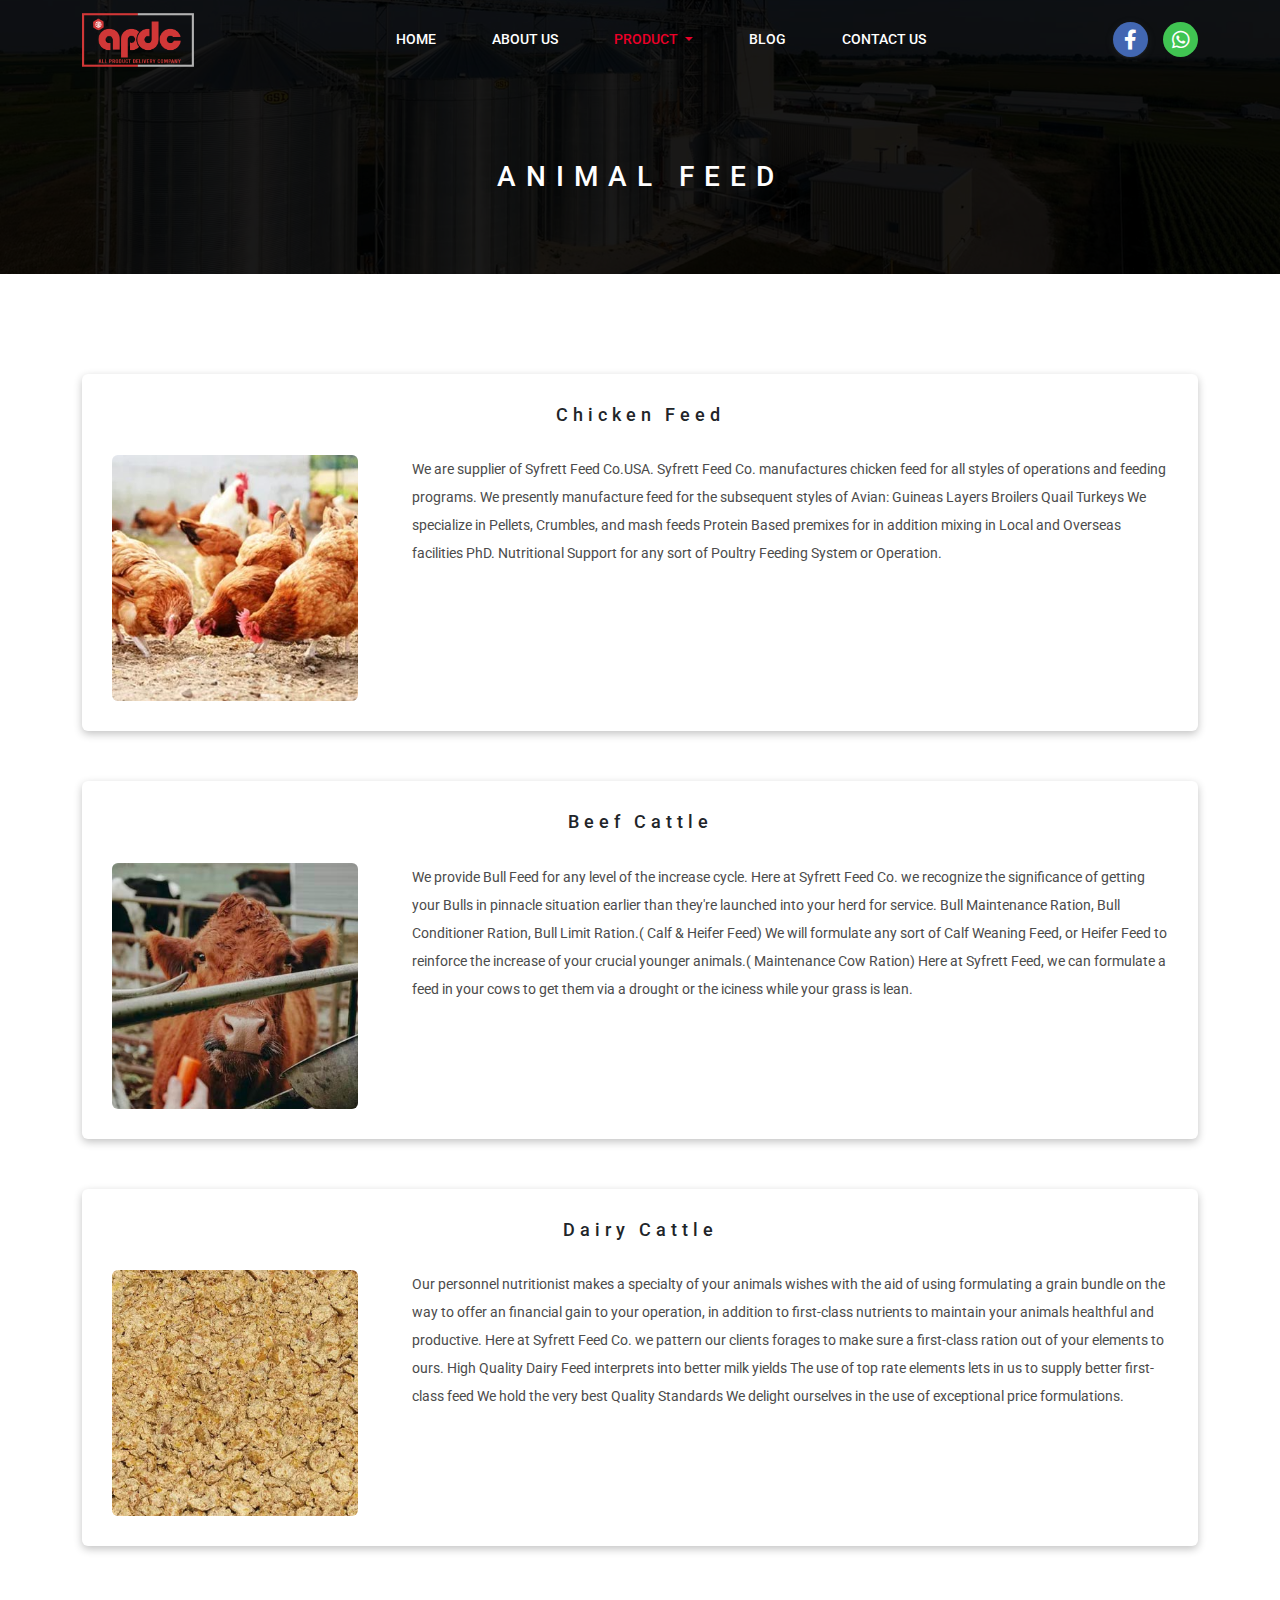
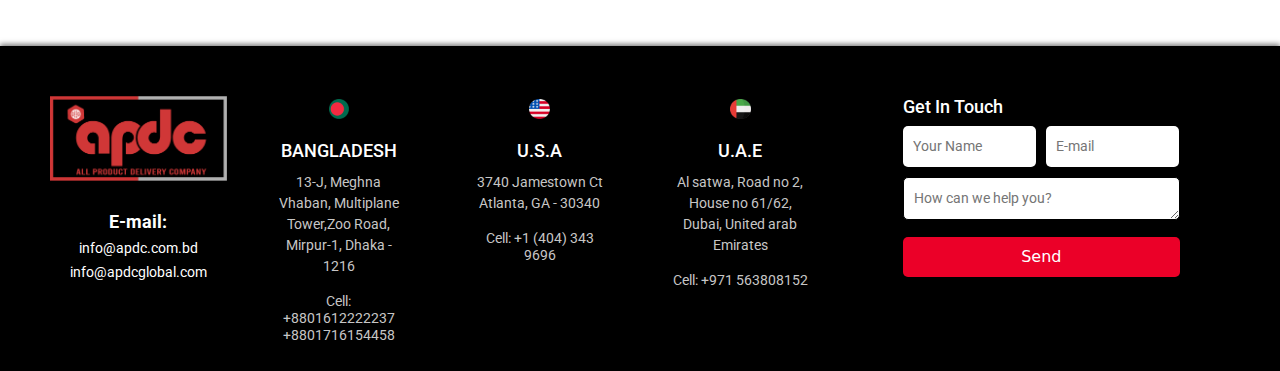
<file: animalfeed.html>
<!DOCTYPE html>
<html lang="en">
  <head>
    <meta charset="UTF-8" />
    <meta http-equiv="X-UA-Compatible" content="IE=edge" />
    <meta name="viewport" content="width=device-width, initial-scale=1.0" />
    <title>APDC</title>
    <link rel="icon" type="image/x-icon" href="images/favicon.png" />
    <link rel="preconnect" href="https://fonts.googleapis.com" />
    <link rel="preconnect" href="https://fonts.gstatic.com" crossorigin />
    <link
      href="https://fonts.googleapis.com/css2?family=Roboto:wght@100;300;400;500;700;900&display=swap"
      rel="stylesheet"
    />
    <link rel="stylesheet" href="css/aos.css" />
    <link rel="stylesheet" href="css/slick.css" />
    <link rel="stylesheet" href="css/all.min.css" />
    <link rel="stylesheet" href="css/bootstrap.min.css" />
    <link rel="stylesheet" href="css/style.css" />
    <link rel="stylesheet" href="css/responsive.css">
  </head>
  <body>
    <!-- ====| nav part start |==== -->

    <nav id="navbar_top" class="navbar navbar-expand-lg">
      <div class="container">
        <a class="navbar-brand" href="index.html" style="width: 10%"
          ><img src="images/logo.png" alt="logo" style="width: 100%"
        /></a>
        <button
          class="navbar-toggler"
          data-hover="dropdown"
          type="button"
          data-bs-toggle="collapse"
          data-bs-target="#navbarSupportedContent"
          aria-controls="navbarSupportedContent"
          aria-expanded="false"
          aria-label="Toggle navigation"
        >
          <i style="color: white" class="fa-solid fa-bars-staggered"></i>
        </button>
        <div class="collapse navbar-collapse" id="navbarSupportedContent">
          <ul class="navbar-nav m-auto mb-2 mb-lg-0">
            <li class="nav-item">
              <a class="nav-link" aria-current="page" href="index.html">Home</a>
            </li>
            <li class="nav-item">
              <a class="nav-link" href="index.html#about-part">About Us</a>
            </li>
            <li class="nav-item dropdown">
              <a
                class="nav-link active dropdown-toggle"
                href="#"
                id="navbarDropdown"
                role="button"
                data-bs-toggle="dropdown"
                aria-expanded="false"
              >
                Product
              </a>
              <ul class="dropdown-menu" aria-labelledby="navbarDropdown">
                <li>
                  <a class="dropdown-item" href="rmg.html"
                    >Readymade Garments</a
                  >
                </li>
                <li>
                  <a class="dropdown-item" href="febrics.html">Fabrics</a>
                </li>
                <li><a class="dropdown-item" href="scrap.html">Scrap</a></li>
                <li><a class="dropdown-item" href="coffee.html">Coffee</a></li>
                <li><a class="dropdown-item" href="sugar.html">Sugar</a></li>
                <li>
                  <a class="dropdown-item active" href="animalfeed.html"
                    >Animal & Feed</a
                  >
                </li>
                <li><a class="dropdown-item" href="seed.html">Seed</a></li>
                <li><a class="dropdown-item" href="others.html">Others</a></li>
              </ul>
            </li>
            <li class="nav-item">
              <a class="nav-link" href="#">Blog</a>
            </li>
            <li class="nav-item">
              <a class="nav-link" href="contact.html">Contact Us</a>
            </li>
          </ul>
          <div class="social-icon">
            <a href="https://facebook.com/"
              ><i class="fa-brands fa-facebook-f fb"></i
            ></a>
            <a href="https://wa.me/15551234567"
              ><i class="fa-brands fa-whatsapp wa"></i
            ></a>
          </div>
        </div>
      </div>
    </nav>

    <!-- ====| nav part end |==== -->

    <!-- ====| febric part start |==== -->
    <section id="product-details-part">
      <div class="af-banner banner">
        <div class="overlay">
          <h3 class="text-center">Animal Feed</h3>
        </div>
      </div>
      <div class="container">
        <div class="item-list">
          <div class="item">
            <h4>Chicken Feed</h4>
            <div class="row">
              <div class="col-lg-3">
                <div class="image">
                  <img
                    src="images/animalfeed/animal.jpg"
                    alt="Denim"
                    class="img-fluid"
                  />
                </div>
              </div>

              <div class="col-lg-9">
                <div class="details">
                  <p>
                    We are supplier of Syfrett Feed Co.USA. Syfrett Feed Co.
                    manufactures chicken feed for all styles of operations and
                    feeding programs. We presently manufacture feed for the
                    subsequent styles of Avian: Guineas Layers Broilers Quail
                    Turkeys We specialize in Pellets, Crumbles, and mash feeds
                    Protein Based premixes for in addition mixing in Local and
                    Overseas facilities PhD. Nutritional Support for any sort of
                    Poultry Feeding System or Operation.
                  </p>
                </div>
              </div>
            </div>
          </div>

          <div class="item">
            <h4>Beef Cattle</h4>
            <div class="row">
              <div class="col-lg-3">
                <div class="image">
                  <img
                    src="images/animalfeed/cow.jpg"
                    alt="cow"
                    class="img-fluid"
                  />
                </div>
              </div>

              <div class="col-lg-9">
                <div class="details">
                  <p>
                    We provide Bull Feed for any level of the increase cycle.
                    Here at Syfrett Feed Co. we recognize the significance of
                    getting your Bulls in pinnacle situation earlier than
                    they're launched into your herd for service. Bull
                    Maintenance Ration, Bull Conditioner Ration, Bull Limit
                    Ration.( Calf & Heifer Feed) We will formulate any sort of
                    Calf Weaning Feed, or Heifer Feed to reinforce the increase
                    of your crucial younger animals.( Maintenance Cow Ration)
                    Here at Syfrett Feed, we can formulate a feed in your cows
                    to get them via a drought or the iciness while your grass is
                    lean.
                  </p>
                </div>
              </div>
            </div>
          </div>

          <div class="item">
            <h4>Dairy Cattle</h4>
            <div class="row">
              <div class="col-lg-3">
                <div class="image">
                  <img
                    src="images/animalfeed/af3.jpg"
                    alt="cow"
                    class="img-fluid"
                  />
                </div>
              </div>

              <div class="col-lg-9">
                <div class="details">
                  <p>
                    Our personnel nutritionist makes a specialty of your animals
                    wishes with the aid of using formulating a grain bundle on
                    the way to offer an financial gain to your operation, in
                    addition to first-class nutrients to maintain your animals
                    healthful and productive. Here at Syfrett Feed Co. we
                    pattern our clients forages to make sure a first-class
                    ration out of your elements to ours. High Quality Dairy Feed
                    interprets into better milk yields The use of top rate
                    elements lets in us to supply better first-class feed We
                    hold the very best Quality Standards We delight ourselves in
                    the use of exceptional price formulations.
                  </p>
                </div>
              </div>
            </div>
          </div>
        </div>
      </div>
    </section>
    <!-- ====| febric part end |==== -->

    <!-- ====| footer part start |==== -->

    <footer>
      <div class="row">
        <div class="col-lg-2">
          <div class="left">
            <img src="images/logo.png" alt="logo" class="flogo img-fluid" />
            <div class="data">
              <h5 style="font-weight: bold; color: rgb(255, 255, 255)">
                E-mail:
              </h5>
              <div class="number">
                <a href="mailto:info@apdc.com.bd ">info@apdc.com.bd</a> <br />
                <a href="mailto:info@apdcglobal.com ">info@apdcglobal.com</a>
                <br />
              </div>
            </div>
          </div>
        </div>
        <div class="col-lg-2">
          <div class="address text-center">
            <img src="images/flag/bd.png" alt="bd" class="img-fluid" />
            <h3>Bangladesh</h3>
            <p>
              13-J, Meghna Vhaban, Multiplane Tower,Zoo Road, Mirpur-1, Dhaka -
              1216
            </p>
            <h5>
              Cell: <a href="tel:+8801612222237">+8801612222237</a>
              <a href="tel:+8801716154458">+8801716154458</a>
            </h5>
          </div>
        </div>
        <div class="col-lg-2">
          <div class="address usa text-center">
            <img src="images/flag/usa.png" alt="usa" class="img-fluid" />
            <h3>U.S.A</h3>
            <p>3740 Jamestown Ct Atlanta, GA - 30340</p>
            <h5>Cell: <a href="tel:+1 (404) 343 9696">+1 (404) 343 9696</a></h5>
          </div>
        </div>
        <div class="col-lg-2">
          <div class="address text-center">
            <img src="images/flag/uae.png" alt="uae" class="img-fluid" />
            <h3>U.A.E</h3>
            <p>
              Al satwa, Road no 2, House no 61/62, Dubai, United arab Emirates
            </p>
            <h5>Cell: <a href="tel:+971 563808152">+971 563808152</a></h5>
          </div>
        </div>
        <div class="col-lg-4">
          <div class="form">
            <h3>Get In Touch</h3>
            <form>
              <input type="text" id="name" placeholder="Your Name" required />
              <input type="email" id="email" placeholder="E-mail" required />
              <textarea
                id="message"
                rows="1"
                placeholder="How can we help you?"
              ></textarea>
              <button type="submit">Send</button>
            </form>
          </div>
        </div>
      </div>
    </footer>

    <!-- ====| footer part end |==== -->

    <script src="js/jquery-1.12.4.min.js"></script>
    <script src="js/aos.js"></script>
    <script src="js/bootstrap.bundle.min.js"></script>
    <script src="js/slick.min.js"></script>
    <script src="js/script.js"></script>
  </body>
</html>
</file>
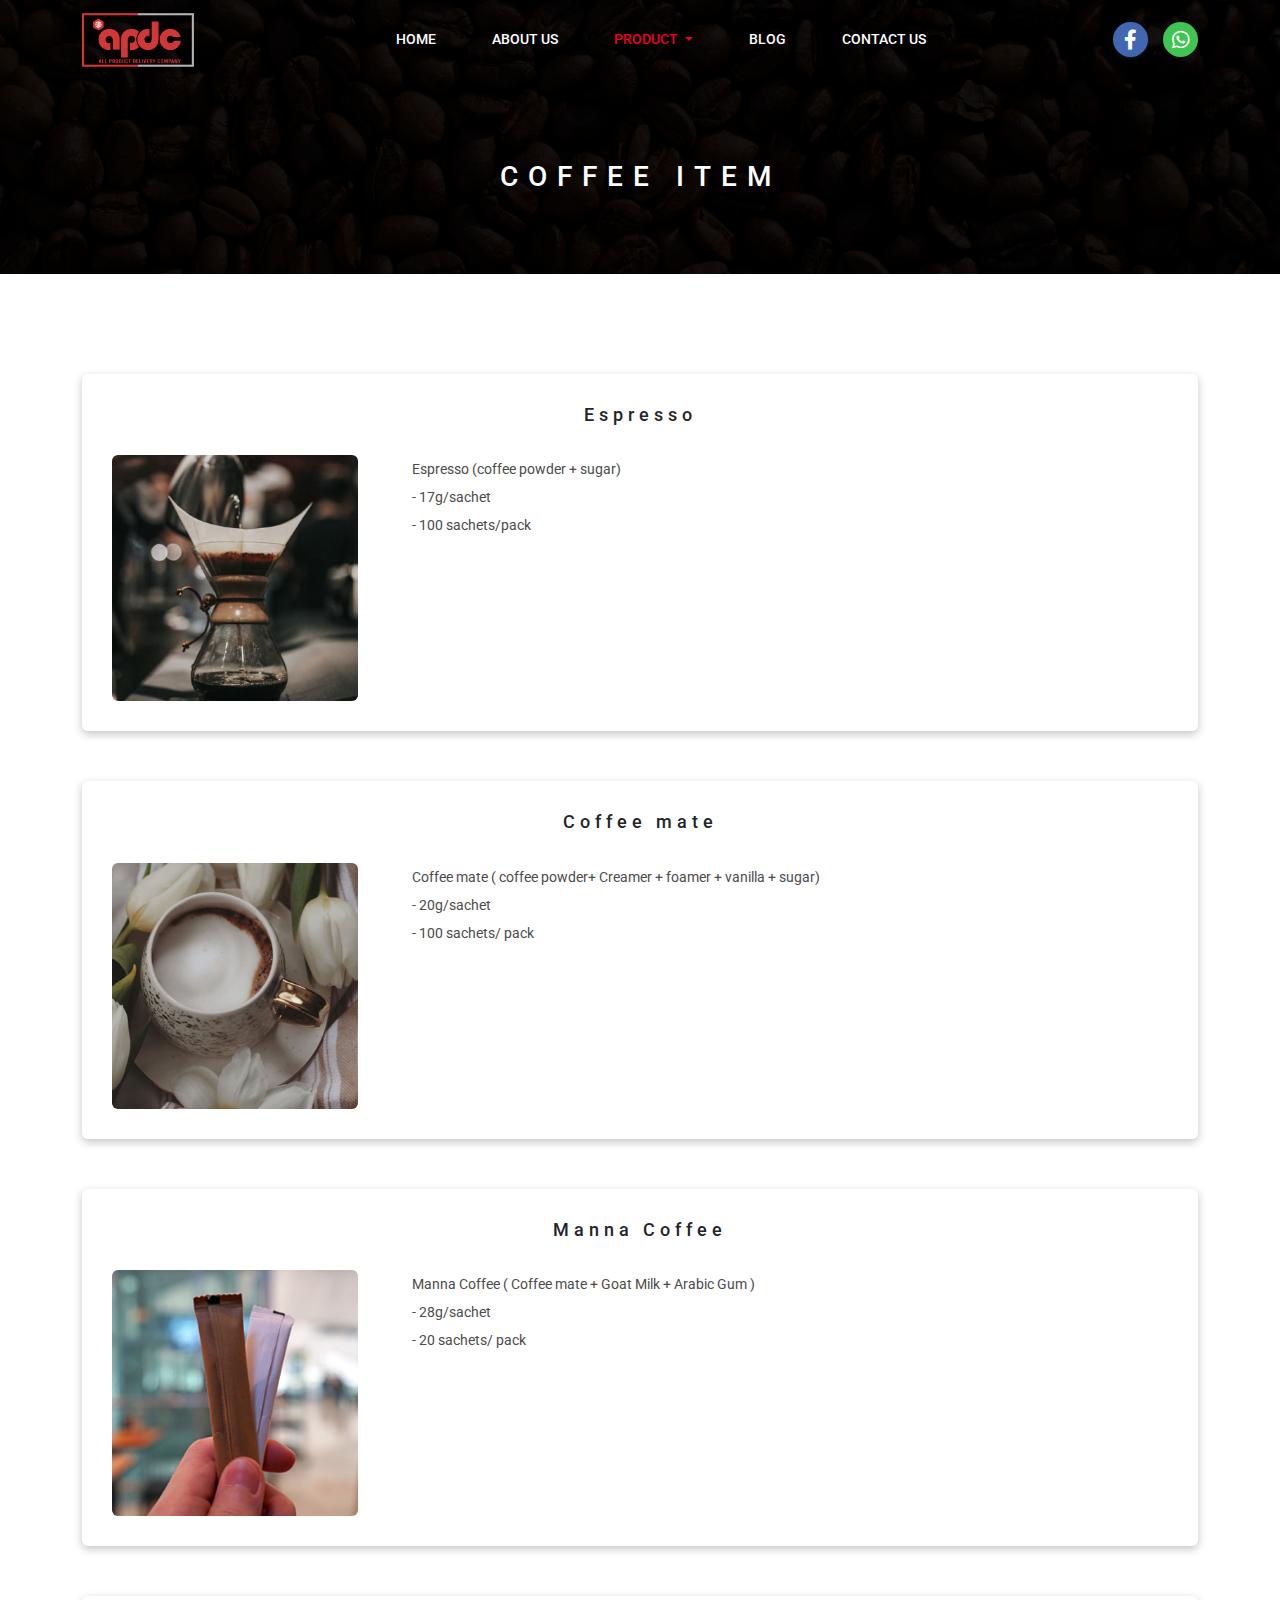
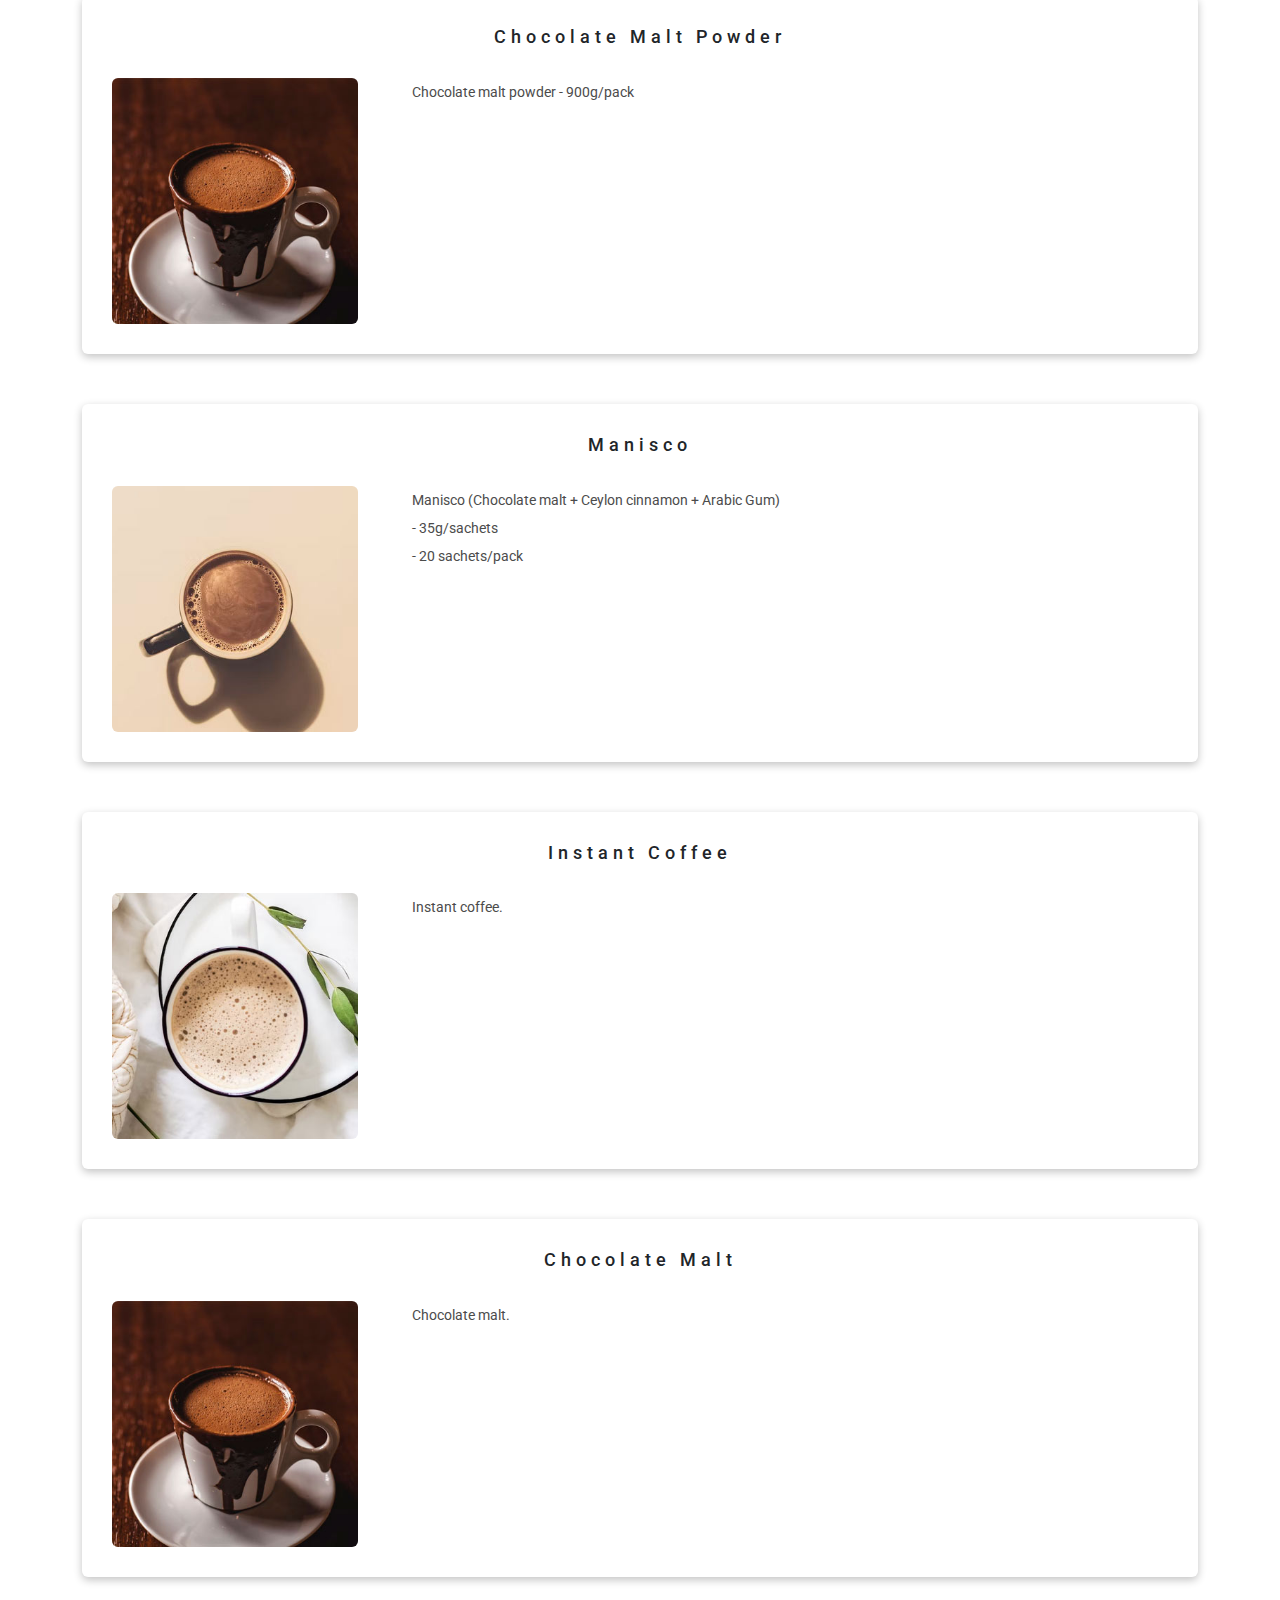
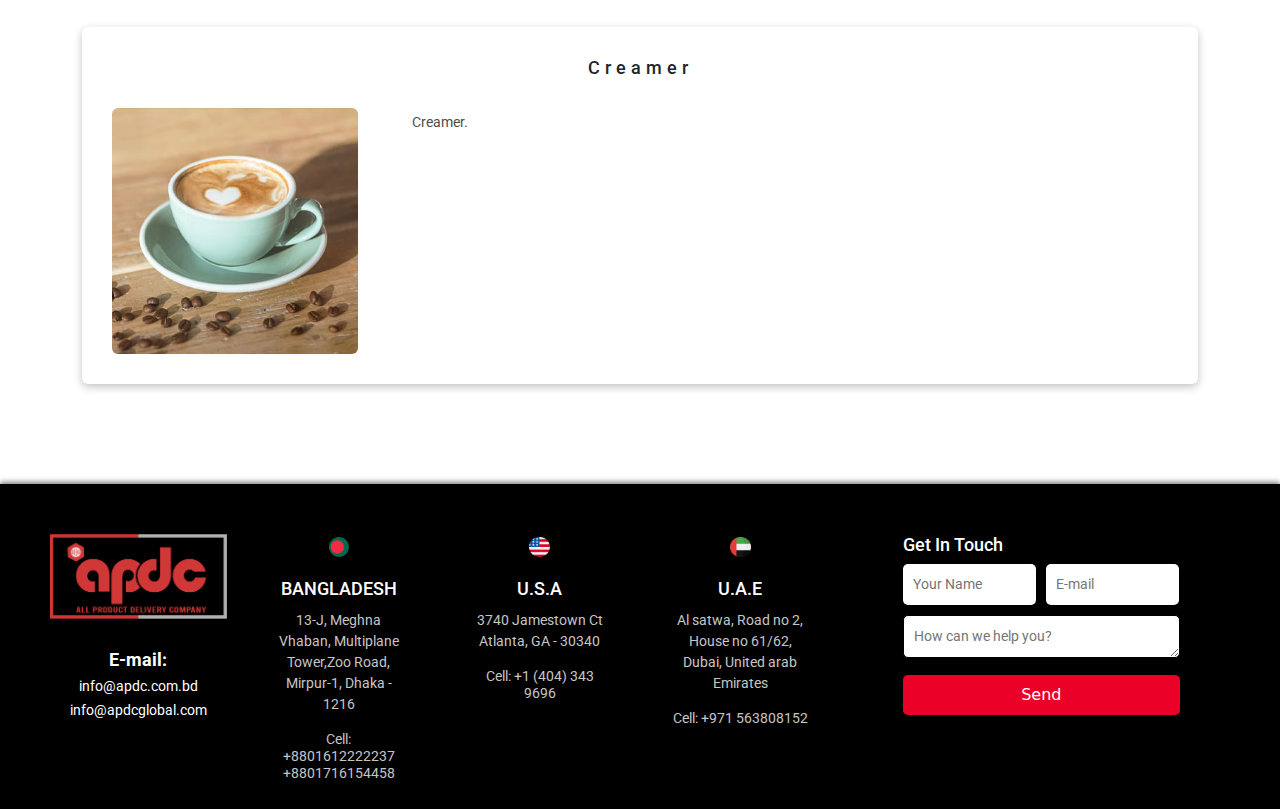
<file: coffee.html>
<!DOCTYPE html>
<html lang="en">
<head>
    <meta charset="UTF-8">
    <meta http-equiv="X-UA-Compatible" content="IE=edge">
    <meta name="viewport" content="width=device-width, initial-scale=1.0">
    <title>APDC</title>
    <link rel="icon" type="image/x-icon" href="images/favicon.png">
    <link rel="preconnect" href="https://fonts.googleapis.com">
    <link rel="preconnect" href="https://fonts.gstatic.com" crossorigin>
    <link href="https://fonts.googleapis.com/css2?family=Roboto:wght@100;300;400;500;700;900&display=swap" rel="stylesheet"> 
    <link rel="stylesheet" href="css/aos.css">
    <link rel="stylesheet" href="css/slick.css">
    <link rel="stylesheet" href="css/all.min.css">
    <link rel="stylesheet" href="css/bootstrap.min.css">
    <link rel="stylesheet" href="css/style.css">
    <link rel="stylesheet" href="css/responsive.css">
</head>
<body>
    <!-- ====| nav part start |==== -->

    <nav id="navbar_top" class=" navbar navbar-expand-lg">
        <div class="container">
            <a class="navbar-brand" href="index.html" style="width: 10%;"><img src="images/logo.png" alt="logo" style="width: 100%;"></a>
          <button class="navbar-toggler" data-hover="dropdown" type="button" data-bs-toggle="collapse" data-bs-target="#navbarSupportedContent" aria-controls="navbarSupportedContent" aria-expanded="false" aria-label="Toggle navigation">
            <i style="color: white;" class="fa-solid fa-bars-staggered"></i>
          </button>
          <div class="collapse navbar-collapse" id="navbarSupportedContent">
            <ul class="navbar-nav m-auto mb-2 mb-lg-0">
              <li class="nav-item">
                <a class="nav-link " aria-current="page" href="index.html">Home</a>
              </li>
              <li class="nav-item">
                <a class="nav-link" href="index.html#about-part">About Us</a>
              </li>
              <li class="nav-item dropdown">
                <a class="nav-link active dropdown-toggle" href="#" id="navbarDropdown" role="button" data-bs-toggle="dropdown" aria-expanded="false">
                  Product
                </a>
                <ul class="dropdown-menu" aria-labelledby="navbarDropdown">
                  <li><a class="dropdown-item " href="rmg.html">Readymade Garments</a></li>
                  <li><a class="dropdown-item " href="febrics.html">Fabrics</a></li>
                  <li><a class="dropdown-item" href="scrap.html">Scrap</a></li>
                  <li><a class="dropdown-item active" href="coffee.html">Coffee</a></li>
                  <li><a class="dropdown-item" href="sugar.html">Sugar</a></li>
                  <li><a class="dropdown-item" href="animalfeed.html">Animal & Feed</a></li>
                  <li><a class="dropdown-item" href="seed.html">Seed</a></li>
                  <li><a class="dropdown-item" href="others.html">Others</a></li>
                </ul>
              </li>
              <li class="nav-item">
                <a class="nav-link" href="#">Blog</a>
              </li>
              <li class="nav-item">
                <a class="nav-link" href="contact.html">Contact Us</a>
              </li>
            </ul>
            <div class="social-icon">
                <a href="https://facebook.com/"><i class="fa-brands fa-facebook-f fb"></i></a>
                <a href="https://wa.me/15551234567"><i class="fa-brands fa-whatsapp wa"></i></a>
            </div>
          </div>
        </div>
    </nav>
    
    <!-- ====| nav part end |==== -->


    
    <!-- ====| febric part start |==== -->
    <section id="product-details-part">
        <div class="coffee-banner banner">
            <div class="overlay">
                <h3 class="text-center">Coffee Item</h3>
            </div>
        </div>
        <div class="container">
          <div class="item-list">

            <div class="item">
              <h4>Espresso</h4>
              <div class="row">
                
                <div class="col-lg-3">
                  <div class="image">
                    <img src="images/Coffee/espresso.jpg" alt="espresso" class="img-fluid">
                  </div>
                </div>
                
                <div class="col-lg-9">
                  <div class="details">
                    <p> Espresso (coffee powder + sugar) <br>
                        - 17g/sachet <br>
                        - 100 sachets/pack
                        
                    </p>
                  </div>
                </div>
              </div>
            </div>

            <div class="item">
              <h4>Coffee mate</h4>
              <div class="row">
                
                <div class="col-lg-3">
                  <div class="image">
                    <img src="images/Coffee/mate.jpg" alt="mate" class="img-fluid">
                  </div>
                </div>
                
                <div class="col-lg-9">
                  <div class="details">
                    <p>Coffee mate ( coffee powder+ Creamer + foamer  + vanilla + sugar) <br>
                        - 20g/sachet <br>
                        - 100 sachets/ pack
                        
                    </p>
                  </div>
                </div>
              </div>
            </div>

            <div class="item">
              <h4>Manna Coffee</h4>
              <div class="row">
                
                <div class="col-lg-3">
                  <div class="image">
                    <img src="images/Coffee/manna.jpg" alt="manna" class="img-fluid">
                  </div>
                </div>
                
                <div class="col-lg-9">
                  <div class="details">
                    <p>Manna Coffee ( Coffee mate + Goat Milk + Arabic Gum ) <br>
                        - 28g/sachet <br>
                        - 20 sachets/ pack
                        
                    </p>
                  </div>
                </div>
              </div>
            </div>

            <div class="item">
              <h4>Chocolate Malt Powder</h4>
              <div class="row">
                
                <div class="col-lg-3">
                  <div class="image">
                    <img src="images/Coffee/chocolate.jpg" alt="manna" class="img-fluid">
                  </div>
                </div>
                
                <div class="col-lg-9">
                  <div class="details">
                    <p>Chocolate malt powder 
                        - 900g/pack
                    </p>
                  </div>
                </div>
              </div>
            </div>

            <div class="item">
              <h4>Manisco</h4>
              <div class="row">
                
                <div class="col-lg-3">
                  <div class="image">
                    <img src="images/Coffee/manisco.jpg" alt="manisco" class="img-fluid">
                  </div>
                </div>
                
                <div class="col-lg-9">
                  <div class="details">
                    <p>Manisco (Chocolate malt + Ceylon cinnamon + Arabic Gum) <br>
                        - 35g/sachets <br>
                        - 20 sachets/pack
                    </p>
                  </div>
                </div>
              </div>
            </div>

            <div class="item">
              <h4>Instant Coffee</h4>
              <div class="row">
                
                <div class="col-lg-3">
                  <div class="image">
                    <img src="images/Coffee/instant.jpg" alt="instant" class="img-fluid">
                  </div>
                </div>
                
                <div class="col-lg-9">
                  <div class="details">
                    <p>Instant coffee.
                    </p>
                  </div>
                </div>
              </div>
            </div>

            <div class="item">
              <h4>Chocolate Malt</h4>
              <div class="row">
                
                <div class="col-lg-3">
                  <div class="image">
                    <img src="images/Coffee/chocolate.jpg" alt="chocolate" class="img-fluid">
                  </div>
                </div>
                
                <div class="col-lg-9">
                  <div class="details">
                    <p>Chocolate malt.
                    </p>
                  </div>
                </div>
              </div>
            </div>

            <div class="item">
              <h4>Creamer</h4>
              <div class="row">
                
                <div class="col-lg-3">
                  <div class="image">
                    <img src="images/Coffee/cream.jpg" alt="cream" class="img-fluid">
                  </div>
                </div>
                
                <div class="col-lg-9">
                  <div class="details">
                    <p>Creamer.
                    </p>
                  </div>
                </div>
              </div>
            </div>


          </div>
        </div>
    </section>
    <!-- ====| febric part end |==== -->



    <!-- ====| footer part start |==== -->
    
    <footer>
      <div class="row">
        <div class="col-lg-2">
          <div class="left">

            <img src="images/logo.png" alt="logo" class=" flogo img-fluid">
          <div class="data">
            <h5 style="font-weight: bold; color: rgb(255, 255, 255);">E-mail:</h5>
            <div class="number">
              <a href="mailto:info@apdc.com.bd ">info@apdc.com.bd</a> <br>
            <a href="mailto:info@apdcglobal.com ">info@apdcglobal.com</a> <br>
            </div>
          </div>
        </div>
        </div>
        <div class="col-lg-2">
          <div class="address text-center">
            <img src="images/flag/bd.png" alt="bd" class="img-fluid">
            <h3>Bangladesh</h3>
            <p>13-J, Meghna Vhaban, Multiplane Tower,Zoo Road, Mirpur-1, Dhaka - 1216</p>
            <h5>Cell: <a href="tel:+8801612222237">+8801612222237</a>
              <a href="tel:+8801716154458">+8801716154458</a></h5> 

          </div>
        </div>
        <div class="col-lg-2">
          <div class="address usa text-center">
            <img src="images/flag/usa.png" alt="usa" class="img-fluid">
            <h3>U.S.A</h3>
            <p>3740 Jamestown Ct Atlanta, GA - 30340</p> 
            <h5>Cell: <a href="tel:+1 (404) 343 9696">+1 (404) 343 9696</a></h5> 
          </div>
        </div>
        <div class="col-lg-2">
          <div class="address text-center">
            <img src="images/flag/uae.png" alt="uae" class="img-fluid">
            <h3>U.A.E</h3>
            <p>Al satwa, Road no 2, House no 61/62, Dubai, United arab Emirates</p> 
            <h5>Cell: <a href="tel:+971 563808152">+971 563808152</a></h5>
          </div>
        </div>
        <div class="col-lg-4">
          <div class="form">
            <h3>Get In Touch</h3>
            <form>
                <input type="text" id="name" placeholder="Your Name" required>
                <input type="email" id="email" placeholder="E-mail" required>
                <textarea id="message"  rows="1" placeholder="How can we help you?"></textarea>
                <button type="submit">Send</button>
            </form>
        </div>
        </div>


      </div>
    </footer>

    <!-- ====| footer part end |==== -->

    


    <script src="js/jquery-1.12.4.min.js"></script>
    <script src="js/aos.js"></script>
    <script src="js/bootstrap.bundle.min.js"></script>
    <script src="js/slick.min.js"></script>
    <script src="js/script.js"></script>
</body>
</html>
</file>
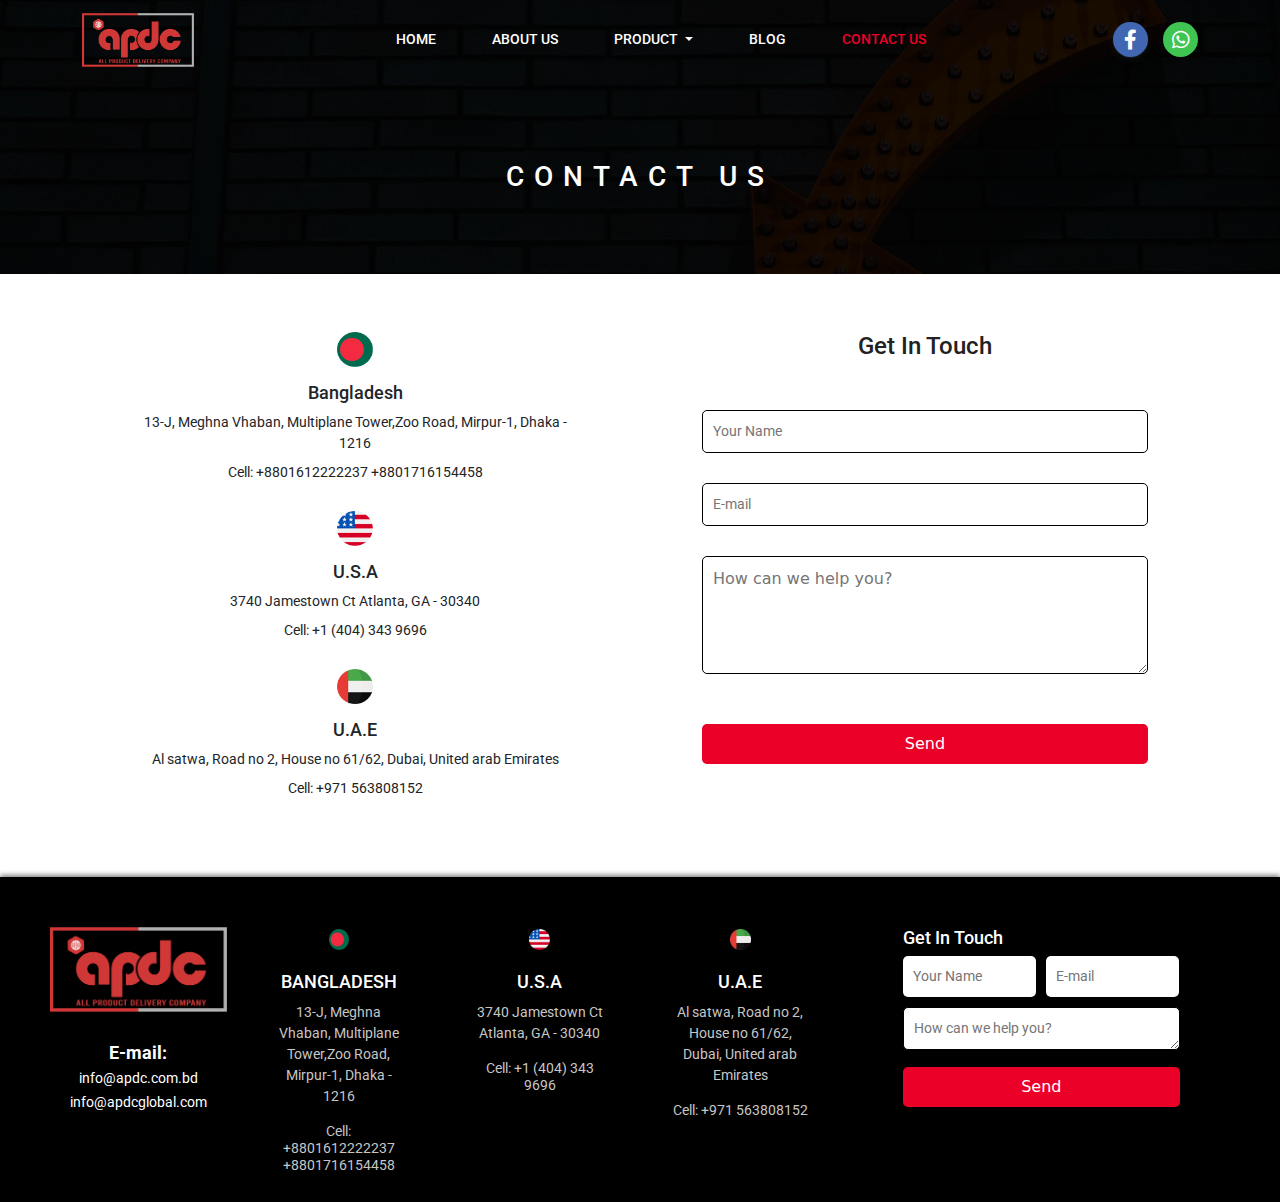
<file: contact.html>
<!DOCTYPE html>
<html lang="en">
<head>
    <meta charset="UTF-8">
    <meta http-equiv="X-UA-Compatible" content="IE=edge">
    <meta name="viewport" content="width=device-width, initial-scale=1.0">
    <title>APDC</title>
    <link rel="icon" type="image/x-icon" href="images/favicon.png">
    <link rel="preconnect" href="https://fonts.googleapis.com">
    <link rel="preconnect" href="https://fonts.gstatic.com" crossorigin>
    <link href="https://fonts.googleapis.com/css2?family=Roboto:wght@100;300;400;500;700;900&display=swap" rel="stylesheet"> 
    <link rel="stylesheet" href="css/aos.css">
    <link rel="stylesheet" href="css/slick.css">
    <link rel="stylesheet" href="css/all.min.css">
    <link rel="stylesheet" href="css/bootstrap.min.css">
    <link rel="stylesheet" href="css/style.css">
    <link rel="stylesheet" href="css/responsive.css">
</head>
<body>
    <!-- ====| nav part start |==== -->

    <nav id="navbar_top" class=" navbar navbar-expand-lg">
        <div class="container">
            <a class="navbar-brand" href="index.html" style="width: 10%;"><img src="images/logo.png" alt="logo" style="width: 100%;"></a>
          <button class="navbar-toggler" data-hover="dropdown" type="button" data-bs-toggle="collapse" data-bs-target="#navbarSupportedContent" aria-controls="navbarSupportedContent" aria-expanded="false" aria-label="Toggle navigation">
            <i style="color: white;" class="fa-solid fa-bars-staggered"></i>
          </button>
          <div class="collapse navbar-collapse" id="navbarSupportedContent">
            <ul class="navbar-nav m-auto mb-2 mb-lg-0">
              <li class="nav-item">
                <a class="nav-link " aria-current="page" href="index.html">Home</a>
              </li>
              <li class="nav-item">
                <a class="nav-link" href="index.html#about-part">About Us</a>
              </li>
              <li class="nav-item dropdown">
                <a class="nav-link dropdown-toggle" href="#" id="navbarDropdown" role="button" data-bs-toggle="dropdown" aria-expanded="false">
                  Product
                </a>
                <ul class="dropdown-menu" aria-labelledby="navbarDropdown">
                  <li><a class="dropdown-item " href="rmg.html">Readymade Garments</a></li>
                  <li><a class="dropdown-item " href="febrics.html">Fabrics</a></li>
                  <li><a class="dropdown-item " href="scrap.html">Scrap</a></li>
                  <li><a class="dropdown-item" href="coffee.html">Coffee</a></li>
                  <li><a class="dropdown-item" href="sugar.html">Sugar</a></li>
                  <li><a class="dropdown-item" href="animalfeed.html">Animal & Feed</a></li>
                  <li><a class="dropdown-item" href="seed.html">Seed</a></li>
                  <li><a class="dropdown-item" href="others.html">Others</a></li>
                </ul>
              </li>
              <li class="nav-item">
                <a class="nav-link" href="#">Blog</a>
              </li>
              <li class="nav-item">
                <a class="nav-link active" href="contact.html">Contact Us</a>
              </li>
            </ul>
            <div class="social-icon">
                <a href="https://facebook.com/"><i class="fa-brands fa-facebook-f fb"></i></a>
                <a href="https://wa.me/15551234567"><i class="fa-brands fa-whatsapp wa"></i></a>
            </div>
          </div>
        </div>
    </nav>
    
    <!-- ====| nav part end |==== -->


    
    <!-- ====| contact details part start |==== -->
    <section id="product-details-part" class="contact-details-part">
        <div class="contact-banner banner">
            <div class="overlay">
                <h3 class="text-center">Contact Us</h3>
            </div>
        </div>
        <div class="container">
            <div class="row">
                <div class="col-lg-6">
                    <div class="left text-center">
                        <div class="cnt">
                            <img src="images/flag/bd.png" alt="bd" class="img-fluid">
                            <h3>Bangladesh</h3>
                            <p>13-J, Meghna Vhaban, Multiplane Tower,Zoo Road, Mirpur-1, Dhaka - 1216</p>
                            <h5>Cell: <a href="tel:+8801612222237">+8801612222237</a>
                            <a href="tel:+8801716154458">+8801716154458</a></h5> 
                        </div>
                        <div class="cnt">
                            <img src="images/flag/usa.png" alt="usa" class="img-fluid">
                            <h3>U.S.A</h3>
                            <p>3740 Jamestown Ct Atlanta, GA - 30340</p> 
                            <h5>Cell: <a href="tel:+1 (404) 343 9696">+1 (404) 343 9696</a></h5> 
                        </div>
                        <div class="cnt">
                            <img src="images/flag/uae.png" alt="uae" class="img-fluid">
                            <h3>U.A.E</h3>
                            <p>Al satwa, Road no 2, House no 61/62, Dubai, United arab Emirates</p> 
                            <h5>Cell: <a href="tel:+971 563808152">+971 563808152</a></h5>
                        </div>
                    </div>
                </div>
                <div class="col-lg-6">
                    <div class="right">
                        <div class="form">
                            <h3>Get In Touch</h3>
                            <form>
                                <input type="text" id="name" placeholder="Your Name" required>
                                <input type="email" id="email" placeholder="E-mail" required>
                                <textarea id="message"  rows="4" placeholder="How can we help you?"></textarea>
                                <button type="submit">Send</button>
                            </form>
                        </div>
                    </div>
                </div>
            </div>
        </div>
    </section>
    <!-- ====| contact details part end |==== -->



    <!-- ====| footer part start |==== -->
    
    <footer>
      <div class="row">
        <div class="col-lg-2">
          <div class="left">

            <img src="images/logo.png" alt="logo" class=" flogo img-fluid">
          <div class="data">
            <h5 style="font-weight: bold; color: rgb(255, 255, 255);">E-mail:</h5>
            <div class="number">
              <a href="mailto:info@apdc.com.bd ">info@apdc.com.bd</a> <br>
            <a href="mailto:info@apdcglobal.com ">info@apdcglobal.com</a> <br>
            </div>
          </div>
        </div>
        </div>
        <div class="col-lg-2">
          <div class="address text-center">
            <img src="images/flag/bd.png" alt="bd" class="img-fluid">
            <h3>Bangladesh</h3>
            <p>13-J, Meghna Vhaban, Multiplane Tower,Zoo Road, Mirpur-1, Dhaka - 1216</p>
            <h5>Cell: <a href="tel:+8801612222237">+8801612222237</a>
              <a href="tel:+8801716154458">+8801716154458</a></h5> 

          </div>
        </div>
        <div class="col-lg-2">
          <div class="address usa text-center">
            <img src="images/flag/usa.png" alt="usa" class="img-fluid">
            <h3>U.S.A</h3>
            <p>3740 Jamestown Ct Atlanta, GA - 30340</p> 
            <h5>Cell: <a href="tel:+1 (404) 343 9696">+1 (404) 343 9696</a></h5> 
          </div>
        </div>
        <div class="col-lg-2">
          <div class="address text-center">
            <img src="images/flag/uae.png" alt="uae" class="img-fluid">
            <h3>U.A.E</h3>
            <p>Al satwa, Road no 2, House no 61/62, Dubai, United arab Emirates</p> 
            <h5>Cell: <a href="tel:+971 563808152">+971 563808152</a></h5>
          </div>
        </div>
        <div class="col-lg-4">
          <div class="form">
            <h3>Get In Touch</h3>
            <form>
                <input type="text" id="name" placeholder="Your Name" required>
                <input type="email" id="email" placeholder="E-mail" required>
                <textarea id="message"  rows="1" placeholder="How can we help you?"></textarea>
                <button type="submit">Send</button>
            </form>
        </div>
        </div>


      </div>
    </footer>

    <!-- ====| footer part end |==== -->

    


    <script src="js/jquery-1.12.4.min.js"></script>
    <script src="js/aos.js"></script>
    <script src="js/bootstrap.bundle.min.js"></script>
    <script src="js/slick.min.js"></script>
    <script src="js/script.js"></script>
</body>
</html>
</file>
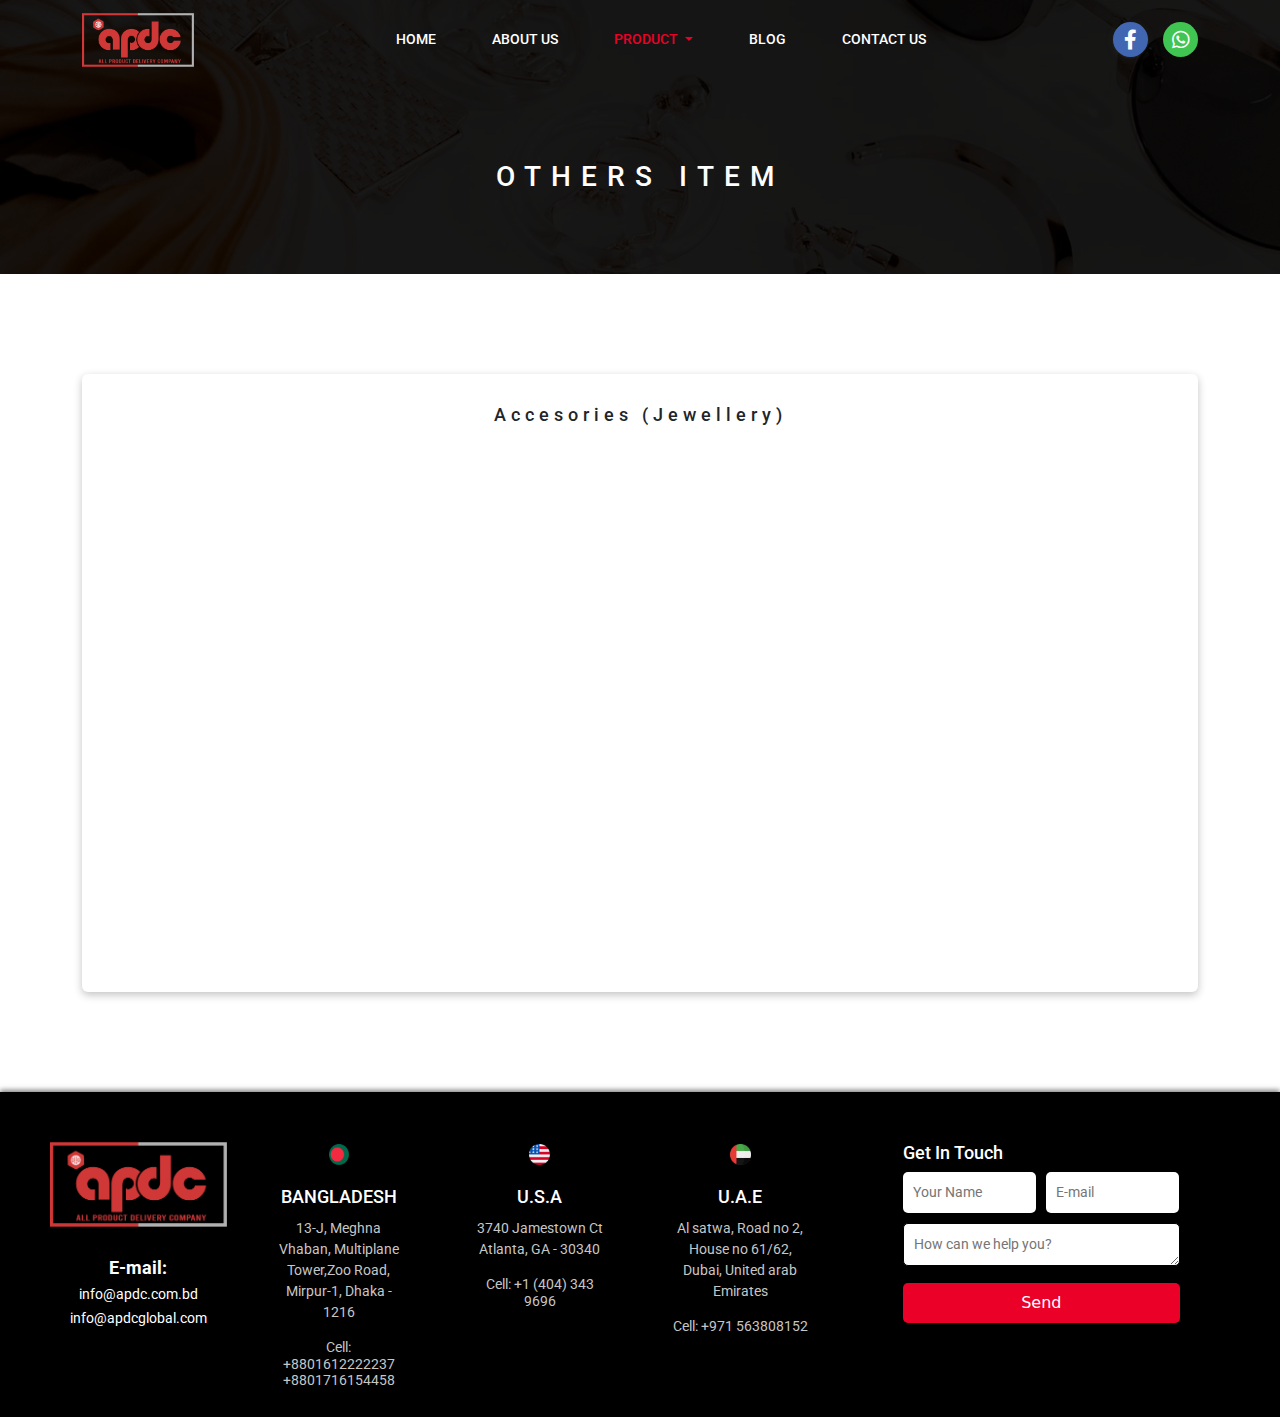
<file: others.html>
<!DOCTYPE html>
<html lang="en">
<head>
    <meta charset="UTF-8">
    <meta http-equiv="X-UA-Compatible" content="IE=edge">
    <meta name="viewport" content="width=device-width, initial-scale=1.0">
    <title>APDC</title>
    <link rel="icon" type="image/x-icon" href="images/favicon.png">
    <link rel="preconnect" href="https://fonts.googleapis.com">
    <link rel="preconnect" href="https://fonts.gstatic.com" crossorigin>
    <link href="https://fonts.googleapis.com/css2?family=Roboto:wght@100;300;400;500;700;900&display=swap" rel="stylesheet"> 
    <link rel="stylesheet" href="css/aos.css">
    <link rel="stylesheet" href="css/slick.css">
    <link rel="stylesheet" href="css/all.min.css">
    <link rel="stylesheet" href="css/bootstrap.min.css">
    <link rel="stylesheet" href="css/style.css">
    <link rel="stylesheet" href="css/responsive.css">
</head>
<body>
    <!-- ====| nav part start |==== -->

    <nav id="navbar_top" class=" navbar navbar-expand-lg">
        <div class="container">
            <a class="navbar-brand" href="index.html" style="width: 10%;"><img src="images/logo.png" alt="logo" style="width: 100%;"></a>
          <button class="navbar-toggler" data-hover="dropdown" type="button" data-bs-toggle="collapse" data-bs-target="#navbarSupportedContent" aria-controls="navbarSupportedContent" aria-expanded="false" aria-label="Toggle navigation">
            <i style="color: white;" class="fa-solid fa-bars-staggered"></i>
          </button>
          <div class="collapse navbar-collapse" id="navbarSupportedContent">
            <ul class="navbar-nav m-auto mb-2 mb-lg-0">
              <li class="nav-item">
                <a class="nav-link " aria-current="page" href="index.html">Home</a>
              </li>
              <li class="nav-item">
                <a class="nav-link" href="index.html#about-part">About Us</a>
              </li>
              <li class="nav-item dropdown">
                <a class="nav-link active dropdown-toggle" href="#" id="navbarDropdown" role="button" data-bs-toggle="dropdown" aria-expanded="false">
                  Product
                </a>
                <ul class="dropdown-menu" aria-labelledby="navbarDropdown">
                  <li><a class="dropdown-item " href="rmg.html">Readymade Garments</a></li>
                  <li><a class="dropdown-item " href="febrics.html">Fabrics</a></li>
                  <li><a class="dropdown-item" href="scrap.html">Scrap</a></li>
                  <li><a class="dropdown-item" href="coffee.html">Coffee</a></li>
                  <li><a class="dropdown-item" href="sugar.html">Sugar</a></li>
                  <li><a class="dropdown-item" href="animalfeed.html">Animal & Feed</a></li>
                  <li><a class="dropdown-item" href="seed.html">Seed</a></li>
                  <li><a class="dropdown-item active" href="others.html">Others</a></li>
                </ul>
              </li>
              <li class="nav-item">
                <a class="nav-link" href="#">Blog</a>
              </li>
              <li class="nav-item">
                <a class="nav-link" href="contact.html">Contact Us</a>
              </li>
            </ul>
            <div class="social-icon">
                <a href="https://facebook.com/"><i class="fa-brands fa-facebook-f fb"></i></a>
                <a href="https://wa.me/15551234567"><i class="fa-brands fa-whatsapp wa"></i></a>
            </div>
          </div>
        </div>
    </nav>
    
    <!-- ====| nav part end |==== -->


    
    <!-- ====| rmg part start |==== -->
    <section id="product-details-part">
        <div class="others-banner banner">
            <div class="overlay">
                <h3 class="text-center">Others Item</h3>
            </div>
        </div>
        <div class="container">
          <div class="item-list">

            <div class="item">
              <h4>Accesories (Jewellery)</h4>
              <div class="row">
                <div class="col-lg-12">
                    <iframe src="https://drive.google.com/file/d/1lsx8cLBRjhatxXqZleVoqyaYgxh4z87A/preview#toolbar=0&scrollbar=0" width="100%" height="500" allow="autoplay"  frameBorder="0"></iframe>
                </div>
              </div>
            </div>
            
          </div>
        </div>
    </section>
    <!-- ====| rmg part end |==== -->



    <!-- ====| footer part start |==== -->
    
    <footer>
      <div class="row">
        <div class="col-lg-2">
          <div class="left">

            <img src="images/logo.png" alt="logo" class=" flogo img-fluid">
          <div class="data">
            <h5 style="font-weight: bold; color: rgb(255, 255, 255);">E-mail:</h5>
            <div class="number">
              <a href="mailto:info@apdc.com.bd ">info@apdc.com.bd</a> <br>
            <a href="mailto:info@apdcglobal.com ">info@apdcglobal.com</a> <br>
            </div>
          </div>
        </div>
        </div>
        <div class="col-lg-2">
          <div class="address text-center">
            <img src="images/flag/bd.png" alt="bd" class="img-fluid">
            <h3>Bangladesh</h3>
            <p>13-J, Meghna Vhaban, Multiplane Tower,Zoo Road, Mirpur-1, Dhaka - 1216</p>
            <h5>Cell: <a href="tel:+8801612222237">+8801612222237</a>
              <a href="tel:+8801716154458">+8801716154458</a></h5> 

          </div>
        </div>
        <div class="col-lg-2">
          <div class="address usa text-center">
            <img src="images/flag/usa.png" alt="usa" class="img-fluid">
            <h3>U.S.A</h3>
            <p>3740 Jamestown Ct Atlanta, GA - 30340</p> 
            <h5>Cell: <a href="tel:+1 (404) 343 9696">+1 (404) 343 9696</a></h5> 
          </div>
        </div>
        <div class="col-lg-2">
          <div class="address text-center">
            <img src="images/flag/uae.png" alt="uae" class="img-fluid">
            <h3>U.A.E</h3>
            <p>Al satwa, Road no 2, House no 61/62, Dubai, United arab Emirates</p> 
            <h5>Cell: <a href="tel:+971 563808152">+971 563808152</a></h5>
          </div>
        </div>
        <div class="col-lg-4">
          <div class="form">
            <h3>Get In Touch</h3>
            <form>
                <input type="text" id="name" placeholder="Your Name" required>
                <input type="email" id="email" placeholder="E-mail" required>
                <textarea id="message"  rows="1" placeholder="How can we help you?"></textarea>
                <button type="submit">Send</button>
            </form>
        </div>
        </div>


      </div>
    </footer>

    <!-- ====| footer part end |==== -->

    


    <script src="js/jquery-1.12.4.min.js"></script>
    <script src="js/aos.js"></script>
    <script src="js/bootstrap.bundle.min.js"></script>
    <script src="js/slick.min.js"></script>
    <script src="js/script.js"></script>
</body>
</html>
</file>
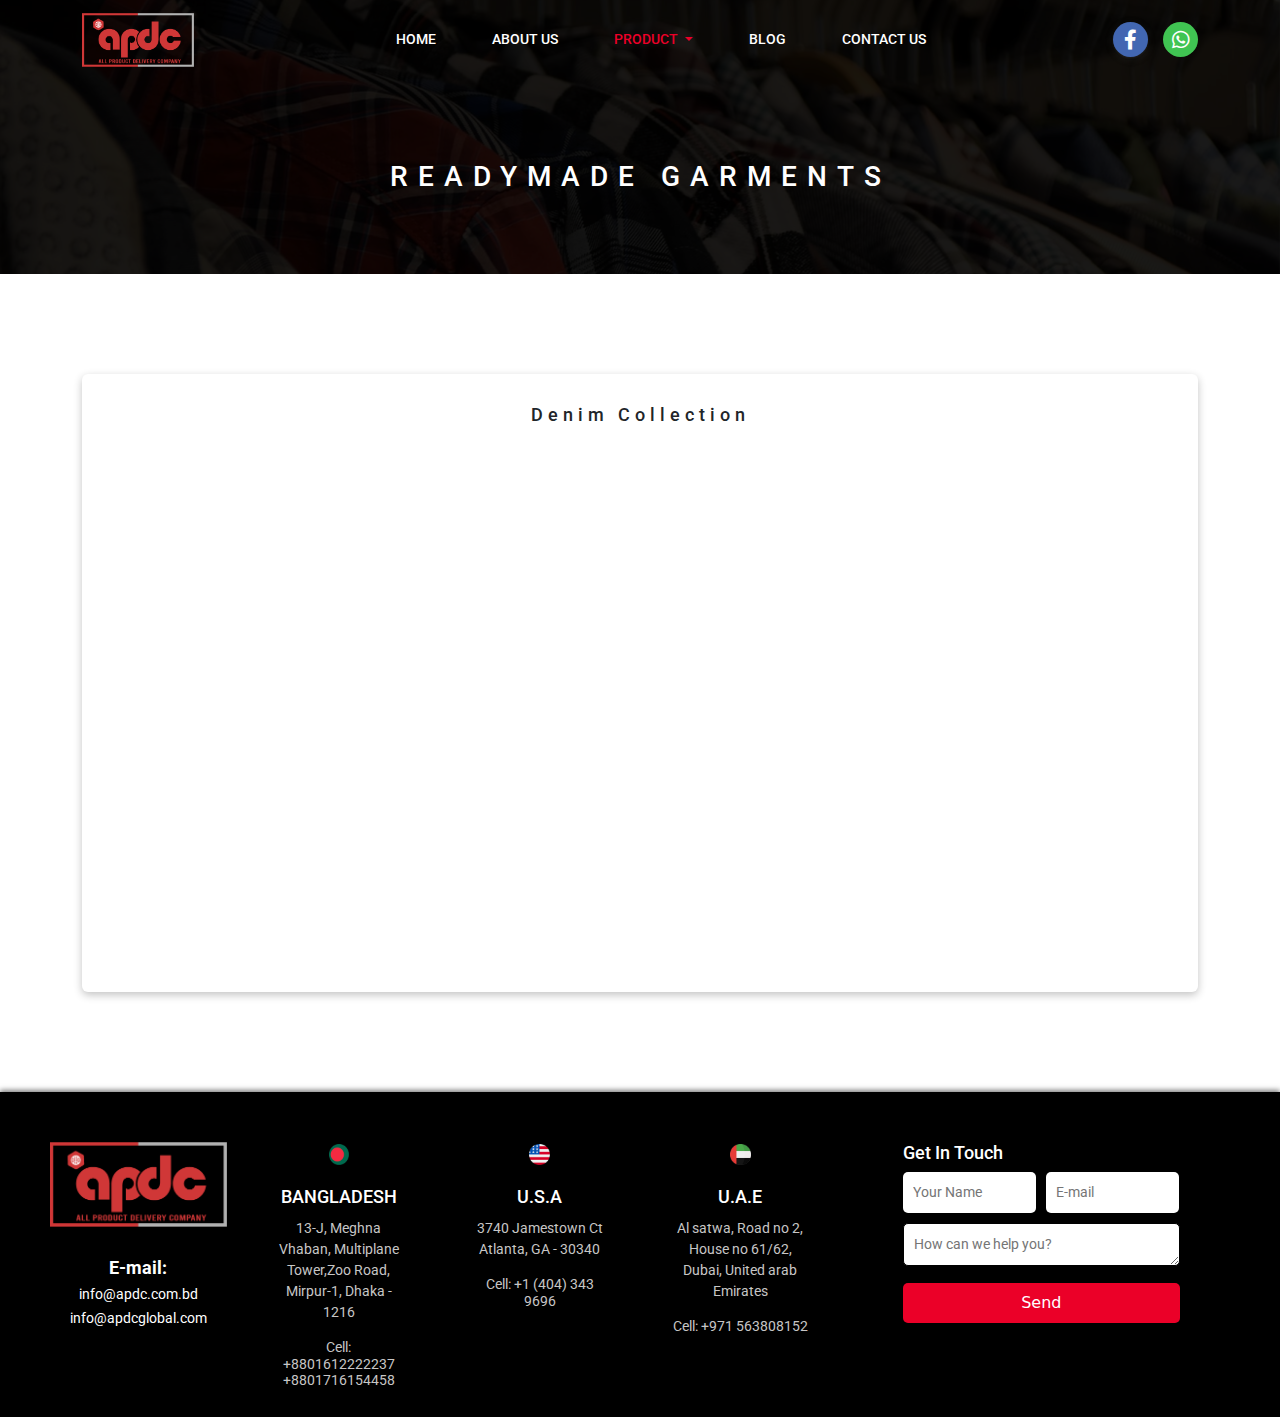
<file: rmg.html>
<!DOCTYPE html>
<html lang="en">
<head>
    <meta charset="UTF-8">
    <meta http-equiv="X-UA-Compatible" content="IE=edge">
    <meta name="viewport" content="width=device-width, initial-scale=1.0">
    <title>APDC</title>
    <link rel="icon" type="image/x-icon" href="images/favicon.png">
    <link rel="preconnect" href="https://fonts.googleapis.com">
    <link rel="preconnect" href="https://fonts.gstatic.com" crossorigin>
    <link href="https://fonts.googleapis.com/css2?family=Roboto:wght@100;300;400;500;700;900&display=swap" rel="stylesheet"> 
    <link rel="stylesheet" href="css/aos.css">
    <link rel="stylesheet" href="css/slick.css">
    <link rel="stylesheet" href="css/all.min.css">
    <link rel="stylesheet" href="css/bootstrap.min.css">
    <link rel="stylesheet" href="css/style.css">
    <link rel="stylesheet" href="css/responsive.css">
</head>
<body>
    <!-- ====| nav part start |==== -->

    <nav id="navbar_top" class=" navbar navbar-expand-lg">
        <div class="container">
            <a class="navbar-brand" href="index.html" style="width: 10%;"><img src="images/logo.png" alt="logo" style="width: 100%;"></a>
          <button class="navbar-toggler" data-hover="dropdown" type="button" data-bs-toggle="collapse" data-bs-target="#navbarSupportedContent" aria-controls="navbarSupportedContent" aria-expanded="false" aria-label="Toggle navigation">
            <i style="color: white;" class="fa-solid fa-bars-staggered"></i>
          </button>
          <div class="collapse navbar-collapse" id="navbarSupportedContent">
            <ul class="navbar-nav m-auto mb-2 mb-lg-0">
              <li class="nav-item">
                <a class="nav-link " aria-current="page" href="index.html">Home</a>
              </li>
              <li class="nav-item">
                <a class="nav-link" href="index.html#about-part">About Us</a>
              </li>
              <li class="nav-item dropdown">
                <a class="nav-link active dropdown-toggle" href="#" id="navbarDropdown" role="button" data-bs-toggle="dropdown" aria-expanded="false">
                  Product
                </a>
                <ul class="dropdown-menu" aria-labelledby="navbarDropdown">
                  <li><a class="dropdown-item active" href="rmg.html">Readymade Garments</a></li>
                  <li><a class="dropdown-item " href="febrics.html">Fabrics</a></li>
                  <li><a class="dropdown-item" href="scrap.html">Scrap</a></li>
                  <li><a class="dropdown-item" href="coffee.html">Coffee</a></li>
                  <li><a class="dropdown-item" href="sugar.html">Sugar</a></li>
                  <li><a class="dropdown-item" href="animalfeed.html">Animal & Feed</a></li>
                  <li><a class="dropdown-item" href="seed.html">Seed</a></li>
                  <li><a class="dropdown-item" href="others.html">Others</a></li>
                </ul>
              </li>
              <li class="nav-item">
                <a class="nav-link" href="#">Blog</a>
              </li>
              <li class="nav-item">
                <a class="nav-link" href="contact.html">Contact Us</a>
              </li>
            </ul>
            <div class="social-icon">
                <a href="https://facebook.com/"><i class="fa-brands fa-facebook-f fb"></i></a>
                <a href="https://wa.me/15551234567"><i class="fa-brands fa-whatsapp wa"></i></a>
            </div>
          </div>
        </div>
    </nav>
    
    <!-- ====| nav part end |==== -->


    
    <!-- ====| rmg part start |==== -->
    <section id="product-details-part">
        <div class="rmg-banner banner">
            <div class="overlay">
                <h3 class="text-center">Readymade Garments</h3>
            </div>
        </div>
        <div class="container">
          <div class="item-list">

            <div class="item">
              <h4>Denim Collection</h4>
              <div class="row">
                <div class="col-lg-12">
                    <iframe src="https://drive.google.com/file/d/1qdGxibrZCNEqsmNDOEzN5324DlE5Oma1/preview#toolbar=0&scrollbar=0" width="100%" height="500" allow="autoplay"  frameBorder="0"></iframe>
                </div>
              </div>
            </div>
            
          </div>
        </div>
    </section>
    <!-- ====| rmg part end |==== -->



    <!-- ====| footer part start |==== -->
    
    <footer>
      <div class="row">
        <div class="col-lg-2">
          <div class="left">

            <img src="images/logo.png" alt="logo" class=" flogo img-fluid">
          <div class="data">
            <h5 style="font-weight: bold; color: rgb(255, 255, 255);">E-mail:</h5>
            <div class="number">
              <a href="mailto:info@apdc.com.bd ">info@apdc.com.bd</a> <br>
            <a href="mailto:info@apdcglobal.com ">info@apdcglobal.com</a> <br>
            </div>
          </div>
        </div>
        </div>
        <div class="col-lg-2">
          <div class="address text-center">
            <img src="images/flag/bd.png" alt="bd" class="img-fluid">
            <h3>Bangladesh</h3>
            <p>13-J, Meghna Vhaban, Multiplane Tower,Zoo Road, Mirpur-1, Dhaka - 1216</p>
            <h5>Cell: <a href="tel:+8801612222237">+8801612222237</a>
              <a href="tel:+8801716154458">+8801716154458</a></h5> 

          </div>
        </div>
        <div class="col-lg-2">
          <div class="address usa text-center">
            <img src="images/flag/usa.png" alt="usa" class="img-fluid">
            <h3>U.S.A</h3>
            <p>3740 Jamestown Ct Atlanta, GA - 30340</p> 
            <h5>Cell: <a href="tel:+1 (404) 343 9696">+1 (404) 343 9696</a></h5> 
          </div>
        </div>
        <div class="col-lg-2">
          <div class="address text-center">
            <img src="images/flag/uae.png" alt="uae" class="img-fluid">
            <h3>U.A.E</h3>
            <p>Al satwa, Road no 2, House no 61/62, Dubai, United arab Emirates</p> 
            <h5>Cell: <a href="tel:+971 563808152">+971 563808152</a></h5>
          </div>
        </div>
        <div class="col-lg-4">
          <div class="form">
            <h3>Get In Touch</h3>
            <form>
                <input type="text" id="name" placeholder="Your Name" required>
                <input type="email" id="email" placeholder="E-mail" required>
                <textarea id="message"  rows="1" placeholder="How can we help you?"></textarea>
                <button type="submit">Send</button>
            </form>
        </div>
        </div>


      </div>
    </footer>

    <!-- ====| footer part end |==== -->

    


    <script src="js/jquery-1.12.4.min.js"></script>
    <script src="js/aos.js"></script>
    <script src="js/bootstrap.bundle.min.js"></script>
    <script src="js/slick.min.js"></script>
    <script src="js/script.js"></script>
</body>
</html>
</file>
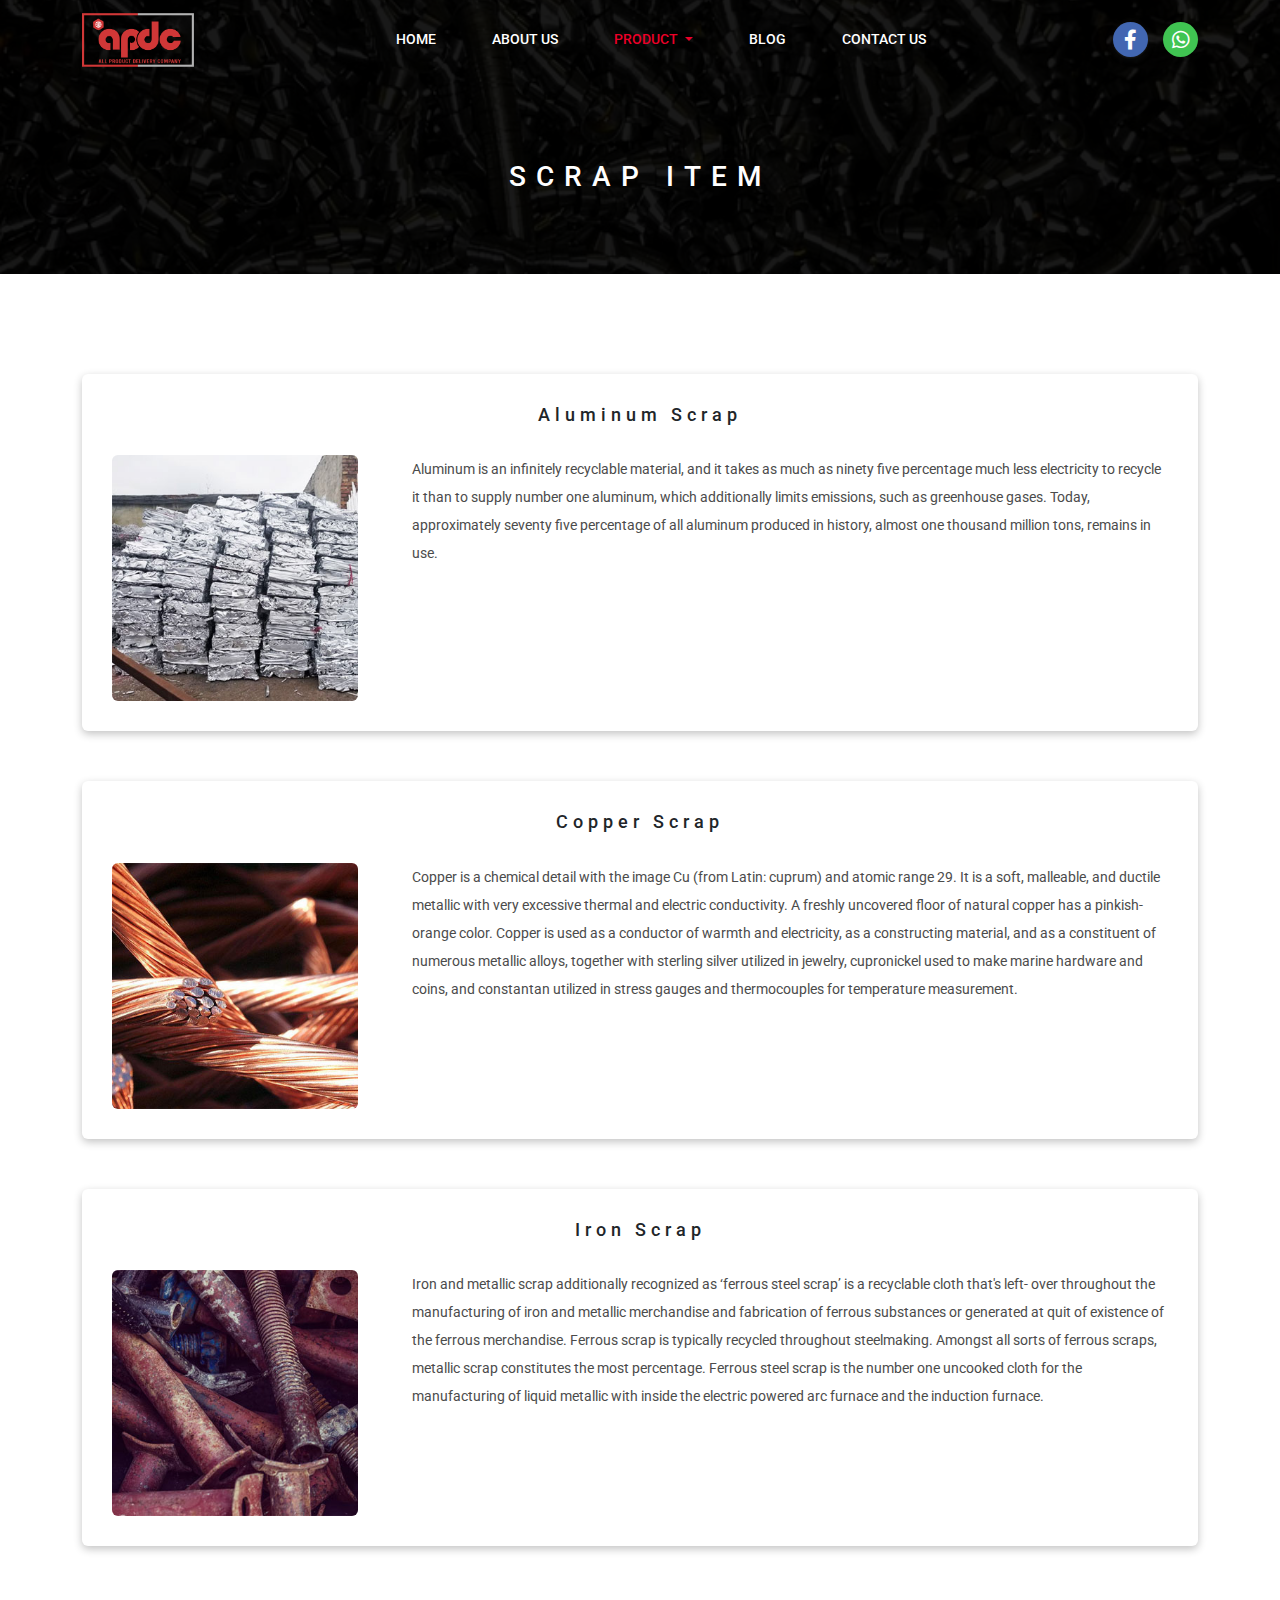
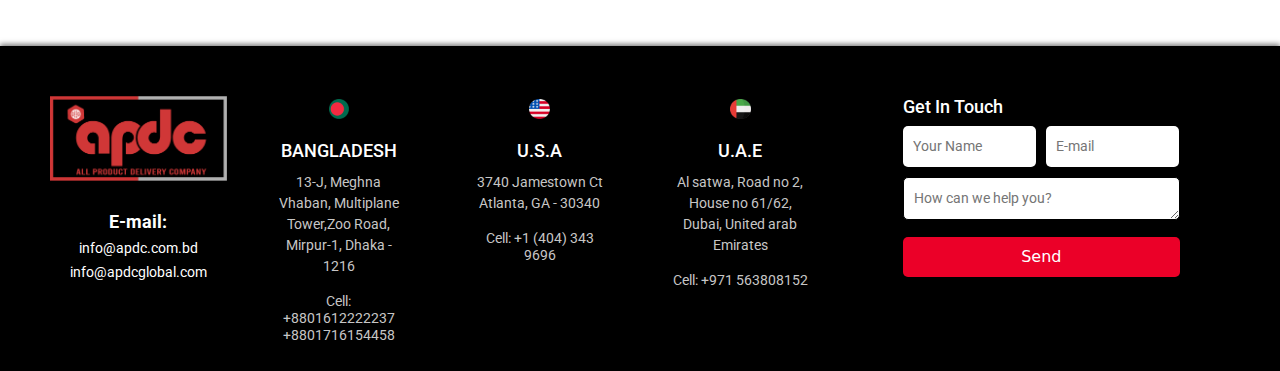
<file: scrap.html>
<!DOCTYPE html>
<html lang="en">
<head>
    <meta charset="UTF-8">
    <meta http-equiv="X-UA-Compatible" content="IE=edge">
    <meta name="viewport" content="width=device-width, initial-scale=1.0">
    <title>APDC</title>
    <link rel="icon" type="image/x-icon" href="images/favicon.png">
    <link rel="preconnect" href="https://fonts.googleapis.com">
    <link rel="preconnect" href="https://fonts.gstatic.com" crossorigin>
    <link href="https://fonts.googleapis.com/css2?family=Roboto:wght@100;300;400;500;700;900&display=swap" rel="stylesheet"> 
    <link rel="stylesheet" href="css/aos.css">
    <link rel="stylesheet" href="css/slick.css">
    <link rel="stylesheet" href="css/all.min.css">
    <link rel="stylesheet" href="css/bootstrap.min.css">
    <link rel="stylesheet" href="css/style.css">
    <link rel="stylesheet" href="css/responsive.css">
</head>
<body>
    <!-- ====| nav part start |==== -->

    <nav id="navbar_top" class=" navbar navbar-expand-lg">
        <div class="container">
            <a class="navbar-brand" href="index.html" style="width: 10%;"><img src="images/logo.png" alt="logo" style="width: 100%;"></a>
          <button class="navbar-toggler" data-hover="dropdown" type="button" data-bs-toggle="collapse" data-bs-target="#navbarSupportedContent" aria-controls="navbarSupportedContent" aria-expanded="false" aria-label="Toggle navigation">
            <i style="color: white;" class="fa-solid fa-bars-staggered"></i>
          </button>
          <div class="collapse navbar-collapse" id="navbarSupportedContent">
            <ul class="navbar-nav m-auto mb-2 mb-lg-0">
              <li class="nav-item">
                <a class="nav-link " aria-current="page" href="index.html">Home</a>
              </li>
              <li class="nav-item">
                <a class="nav-link" href="index.html#about-part">About Us</a>
              </li>
              <li class="nav-item dropdown">
                <a class="nav-link active dropdown-toggle" href="#" id="navbarDropdown" role="button" data-bs-toggle="dropdown" aria-expanded="false">
                  Product
                </a>
                <ul class="dropdown-menu" aria-labelledby="navbarDropdown">
                  <li><a class="dropdown-item " href="rmg.html">Readymade Garments</a></li>
                  <li><a class="dropdown-item " href="febrics.html">Fabrics</a></li>
                  <li><a class="dropdown-item active" href="scrap.html">Scrap</a></li>
                  <li><a class="dropdown-item" href="coffee.html">Coffee</a></li>
                  <li><a class="dropdown-item" href="sugar.html">Sugar</a></li>
                  <li><a class="dropdown-item" href="animalfeed.html">Animal & Feed</a></li>
                  <li><a class="dropdown-item" href="seed.html">Seed</a></li>
                  <li><a class="dropdown-item" href="others.html">Others</a></li>
                </ul>
              </li>
              <li class="nav-item">
                <a class="nav-link" href="#">Blog</a>
              </li>
              <li class="nav-item">
                <a class="nav-link" href="contact.html">Contact Us</a>
              </li>
            </ul>
            <div class="social-icon">
                <a href="https://facebook.com/"><i class="fa-brands fa-facebook-f fb"></i></a>
                <a href="https://wa.me/15551234567"><i class="fa-brands fa-whatsapp wa"></i></a>
            </div>
          </div>
        </div>
    </nav>
    
    <!-- ====| nav part end |==== -->


    
    <!-- ====| scrap part start |==== -->
    <section id="product-details-part">
        <div class="scrap-banner banner">
            <div class="overlay">
                <h3 class="text-center">Scrap Item</h3>
            </div>
        </div>
        <div class="container">
          <div class="item-list">

            <div class="item">
              <h4>Aluminum  Scrap</h4>
              <div class="row">
                
                <div class="col-lg-3">
                  <div class="image">
                    <img src="images/scrap/aluminium.jpg" alt="aluminium" class="img-fluid">
                  </div>
                </div>
                
                <div class="col-lg-9">
                  <div class="details">
                    <p>Aluminum is an infinitely recyclable material, and it takes as much as ninety five percentage much less electricity to recycle it than to supply number one aluminum, which additionally limits emissions, such as greenhouse gases. Today, approximately seventy five percentage of all aluminum produced in history, almost one thousand million tons, remains in use.
                    </p>
                  </div>
                </div>
              </div>
            </div>

            <div class="item">
              <h4>Copper Scrap</h4>
              <div class="row">
                
                <div class="col-lg-3">
                  <div class="image">
                    <img src="images/scrap/copper.jpg" alt="copper" class="img-fluid">
                  </div>
                </div>
                
                <div class="col-lg-9">
                  <div class="details">
                    <p>Copper is a chemical detail with the image Cu (from Latin: cuprum) and atomic range 29. It is a soft, malleable, and ductile metallic with very excessive thermal and electric conductivity. A freshly uncovered floor of natural copper has a pinkish-orange color. Copper is used as a conductor of warmth and electricity, as a constructing material, and as a constituent of numerous metallic alloys, together with sterling silver utilized in jewelry, cupronickel used to make marine hardware and coins, and constantan utilized in stress gauges and thermocouples for temperature measurement.
                    </p>
                  </div>
                </div>
              </div>
            </div>

            <div class="item">
              <h4>Iron Scrap</h4>
              <div class="row">
                
                <div class="col-lg-3">
                  <div class="image">
                    <img src="images/scrap/iron.jpg" alt="iron" class="img-fluid">
                  </div>
                </div>
                
                <div class="col-lg-9">
                  <div class="details">
                    <p>Iron and metallic scrap additionally recognized as ‘ferrous steel scrap’ is a recyclable cloth that's left- over throughout the manufacturing of iron and metallic merchandise and fabrication of ferrous substances or generated at quit of existence of the ferrous merchandise. Ferrous scrap is typically recycled throughout steelmaking. Amongst all sorts of ferrous scraps, metallic scrap constitutes the most percentage. Ferrous steel scrap is the number one uncooked cloth for the manufacturing of liquid metallic with inside the electric powered arc furnace and the induction furnace.
                    </p>
                  </div>
                </div>
              </div>
            </div>


          </div>
        </div>
    </section>
    <!-- ====| scrap part end |==== -->



    <!-- ====| footer part start |==== -->
    
    <footer>
      <div class="row">
        <div class="col-lg-2">
          <div class="left">

            <img src="images/logo.png" alt="logo" class=" flogo img-fluid">
          <div class="data">
            <h5 style="font-weight: bold; color: rgb(255, 255, 255);">E-mail:</h5>
            <div class="number">
              <a href="mailto:info@apdc.com.bd ">info@apdc.com.bd</a> <br>
            <a href="mailto:info@apdcglobal.com ">info@apdcglobal.com</a> <br>
            </div>
          </div>
        </div>
        </div>
        <div class="col-lg-2">
          <div class="address text-center">
            <img src="images/flag/bd.png" alt="bd" class="img-fluid">
            <h3>Bangladesh</h3>
            <p>13-J, Meghna Vhaban, Multiplane Tower,Zoo Road, Mirpur-1, Dhaka - 1216</p>
            <h5>Cell: <a href="tel:+8801612222237">+8801612222237</a>
              <a href="tel:+8801716154458">+8801716154458</a></h5> 

          </div>
        </div>
        <div class="col-lg-2">
          <div class="address usa text-center">
            <img src="images/flag/usa.png" alt="usa" class="img-fluid">
            <h3>U.S.A</h3>
            <p>3740 Jamestown Ct Atlanta, GA - 30340</p> 
            <h5>Cell: <a href="tel:+1 (404) 343 9696">+1 (404) 343 9696</a></h5> 
          </div>
        </div>
        <div class="col-lg-2">
          <div class="address text-center">
            <img src="images/flag/uae.png" alt="uae" class="img-fluid">
            <h3>U.A.E</h3>
            <p>Al satwa, Road no 2, House no 61/62, Dubai, United arab Emirates</p> 
            <h5>Cell: <a href="tel:+971 563808152">+971 563808152</a></h5>
          </div>
        </div>
        <div class="col-lg-4">
          <div class="form">
            <h3>Get In Touch</h3>
            <form>
                <input type="text" id="name" placeholder="Your Name" required>
                <input type="email" id="email" placeholder="E-mail" required>
                <textarea id="message"  rows="1" placeholder="How can we help you?"></textarea>
                <button type="submit">Send</button>
            </form>
        </div>
        </div>


      </div>
    </footer>

    <!-- ====| footer part end |==== -->

    


    <script src="js/jquery-1.12.4.min.js"></script>
    <script src="js/aos.js"></script>
    <script src="js/bootstrap.bundle.min.js"></script>
    <script src="js/slick.min.js"></script>
    <script src="js/script.js"></script>
</body>
</html>
</file>
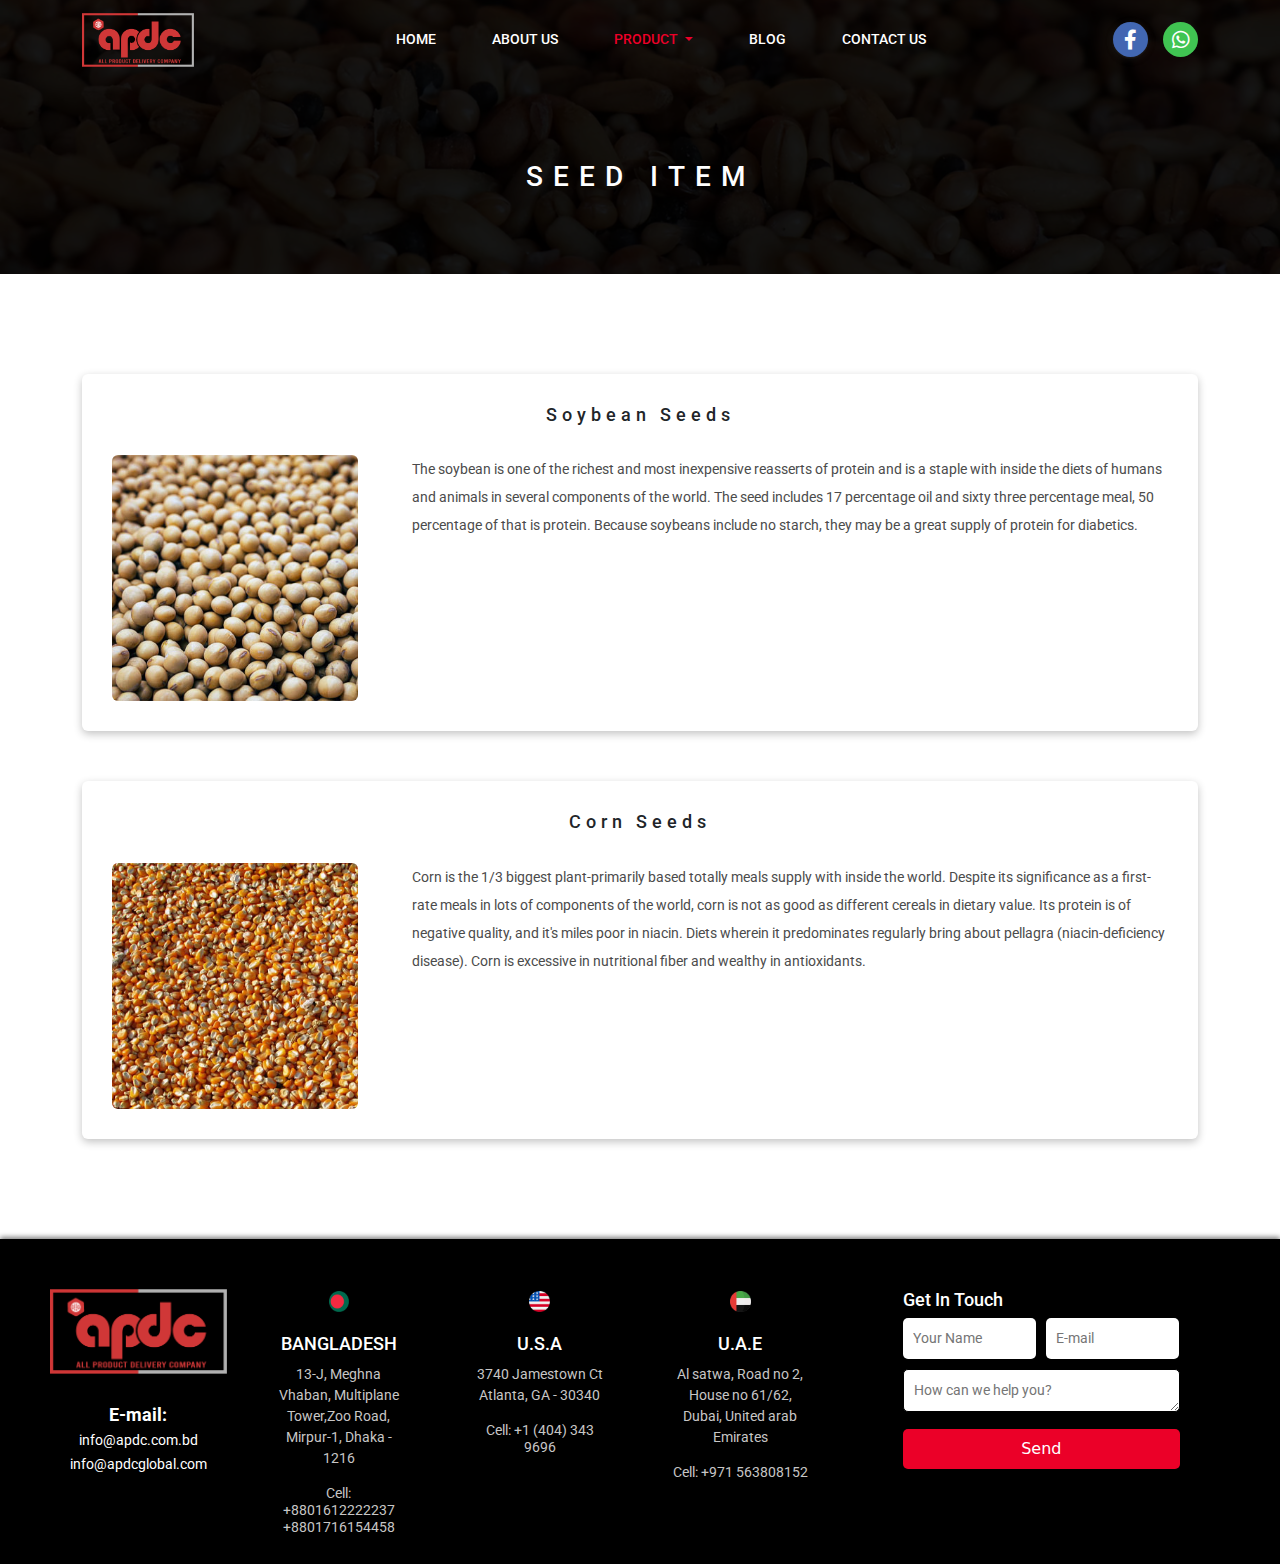
<file: seed.html>
<!DOCTYPE html>
<html lang="en">
<head>
    <meta charset="UTF-8">
    <meta http-equiv="X-UA-Compatible" content="IE=edge">
    <meta name="viewport" content="width=device-width, initial-scale=1.0">
    <title>APDC</title>
    <link rel="icon" type="image/x-icon" href="images/favicon.png">
    <link rel="preconnect" href="https://fonts.googleapis.com">
    <link rel="preconnect" href="https://fonts.gstatic.com" crossorigin>
    <link href="https://fonts.googleapis.com/css2?family=Roboto:wght@100;300;400;500;700;900&display=swap" rel="stylesheet"> 
    <link rel="stylesheet" href="css/aos.css">
    <link rel="stylesheet" href="css/slick.css">
    <link rel="stylesheet" href="css/all.min.css">
    <link rel="stylesheet" href="css/bootstrap.min.css">
    <link rel="stylesheet" href="css/style.css">
    <link rel="stylesheet" href="css/responsive.css">
</head>
<body>
    <!-- ====| nav part start |==== -->

    <nav id="navbar_top" class=" navbar navbar-expand-lg">
        <div class="container">
            <a class="navbar-brand" href="index.html" style="width: 10%;"><img src="images/logo.png" alt="logo" style="width: 100%;"></a>
          <button class="navbar-toggler" data-hover="dropdown" type="button" data-bs-toggle="collapse" data-bs-target="#navbarSupportedContent" aria-controls="navbarSupportedContent" aria-expanded="false" aria-label="Toggle navigation">
            <i style="color: white;" class="fa-solid fa-bars-staggered"></i>
          </button>
          <div class="collapse navbar-collapse" id="navbarSupportedContent">
            <ul class="navbar-nav m-auto mb-2 mb-lg-0">
              <li class="nav-item">
                <a class="nav-link " aria-current="page" href="index.html">Home</a>
              </li>
              <li class="nav-item">
                <a class="nav-link" href="index.html#about-part">About Us</a>
              </li>
              <li class="nav-item dropdown">
                <a class="nav-link active dropdown-toggle" href="#" id="navbarDropdown" role="button" data-bs-toggle="dropdown" aria-expanded="false">
                  Product
                </a>
                <ul class="dropdown-menu" aria-labelledby="navbarDropdown">
                  <li><a class="dropdown-item " href="rmg.html">Readymade Garments</a></li>
                  <li><a class="dropdown-item " href="febrics.html">Fabrics</a></li>
                  <li><a class="dropdown-item" href="scrap.html">Scrap</a></li>
                  <li><a class="dropdown-item" href="coffee.html">Coffee</a></li>
                  <li><a class="dropdown-item" href="sugar.html">Sugar</a></li>
                  <li><a class="dropdown-item" href="animalfeed.html">Animal & Feed</a></li>
                  <li><a class="dropdown-item active" href="seed.html">Seed</a></li>
                  <li><a class="dropdown-item" href="others.html">Others</a></li>
                </ul>
              </li>
              <li class="nav-item">
                <a class="nav-link" href="#">Blog</a>
              </li>
              <li class="nav-item">
                <a class="nav-link" href="contact.html">Contact Us</a>
              </li>
            </ul>
            <div class="social-icon">
                <a href="https://facebook.com/"><i class="fa-brands fa-facebook-f fb"></i></a>
                <a href="https://wa.me/15551234567"><i class="fa-brands fa-whatsapp wa"></i></a>
            </div>
          </div>
        </div>
    </nav>
    
    <!-- ====| nav part end |==== -->


    
    <!-- ====| seed part start |==== -->
    <section id="product-details-part">
        <div class="seed-banner banner">
            <div class="overlay">
                <h3 class="text-center">Seed Item</h3>
            </div>
        </div>
        <div class="container">
          <div class="item-list">

            <div class="item">
              <h4>Soybean Seeds</h4>
              <div class="row">
                
                <div class="col-lg-3">
                  <div class="image">
                    <img src="images/seed/seed1.jpg" alt="seed1" class="img-fluid">
                  </div>
                </div>
                
                <div class="col-lg-9">
                  <div class="details">
                    <p>The soybean is one of the richest and most inexpensive reasserts of protein and is a staple with inside the diets of humans and animals in several components of the world. The seed includes 17 percentage oil and sixty three percentage meal, 50 percentage of that is protein. Because soybeans include no starch, they may be a great supply of protein for diabetics.
                    </p>
                  </div>
                </div>
              </div>
            </div>

            <div class="item">
              <h4>Corn Seeds</h4>
              <div class="row">
                
                <div class="col-lg-3">
                  <div class="image">
                    <img src="images/seed/seed2.jpg" alt="seed2" class="img-fluid">
                  </div>
                </div>
                
                <div class="col-lg-9">
                  <div class="details">
                    <p>Corn is the 1/3 biggest plant-primarily based totally meals supply with inside the world. Despite its significance as a first-rate meals in lots of components of the world, corn is not as good as different cereals in dietary value. Its protein is of negative quality, and it's miles poor in niacin. Diets wherein it predominates regularly bring about pellagra (niacin-deficiency disease). Corn is excessive in nutritional fiber and wealthy in antioxidants.
                    </p>
                  </div>
                </div>
              </div>
            </div>

          </div>
        </div>
    </section>
    <!-- ====| seed part end |==== -->



    <!-- ====| footer part start |==== -->
    
    <footer>
      <div class="row">
        <div class="col-lg-2">
          <div class="left">

            <img src="images/logo.png" alt="logo" class=" flogo img-fluid">
          <div class="data">
            <h5 style="font-weight: bold; color: rgb(255, 255, 255);">E-mail:</h5>
            <div class="number">
              <a href="mailto:info@apdc.com.bd ">info@apdc.com.bd</a> <br>
            <a href="mailto:info@apdcglobal.com ">info@apdcglobal.com</a> <br>
            </div>
          </div>
        </div>
        </div>
        <div class="col-lg-2">
          <div class="address text-center">
            <img src="images/flag/bd.png" alt="bd" class="img-fluid">
            <h3>Bangladesh</h3>
            <p>13-J, Meghna Vhaban, Multiplane Tower,Zoo Road, Mirpur-1, Dhaka - 1216</p>
            <h5>Cell: <a href="tel:+8801612222237">+8801612222237</a>
              <a href="tel:+8801716154458">+8801716154458</a></h5> 

          </div>
        </div>
        <div class="col-lg-2">
          <div class="address usa text-center">
            <img src="images/flag/usa.png" alt="usa" class="img-fluid">
            <h3>U.S.A</h3>
            <p>3740 Jamestown Ct Atlanta, GA - 30340</p> 
            <h5>Cell: <a href="tel:+1 (404) 343 9696">+1 (404) 343 9696</a></h5> 
          </div>
        </div>
        <div class="col-lg-2">
          <div class="address text-center">
            <img src="images/flag/uae.png" alt="uae" class="img-fluid">
            <h3>U.A.E</h3>
            <p>Al satwa, Road no 2, House no 61/62, Dubai, United arab Emirates</p> 
            <h5>Cell: <a href="tel:+971 563808152">+971 563808152</a></h5>
          </div>
        </div>
        <div class="col-lg-4">
          <div class="form">
            <h3>Get In Touch</h3>
            <form>
                <input type="text" id="name" placeholder="Your Name" required>
                <input type="email" id="email" placeholder="E-mail" required>
                <textarea id="message"  rows="1" placeholder="How can we help you?"></textarea>
                <button type="submit">Send</button>
            </form>
        </div>
        </div>


      </div>
    </footer>

    <!-- ====| footer part end |==== -->

    


    <script src="js/jquery-1.12.4.min.js"></script>
    <script src="js/aos.js"></script>
    <script src="js/bootstrap.bundle.min.js"></script>
    <script src="js/slick.min.js"></script>
    <script src="js/script.js"></script>
</body>
</html>
</file>
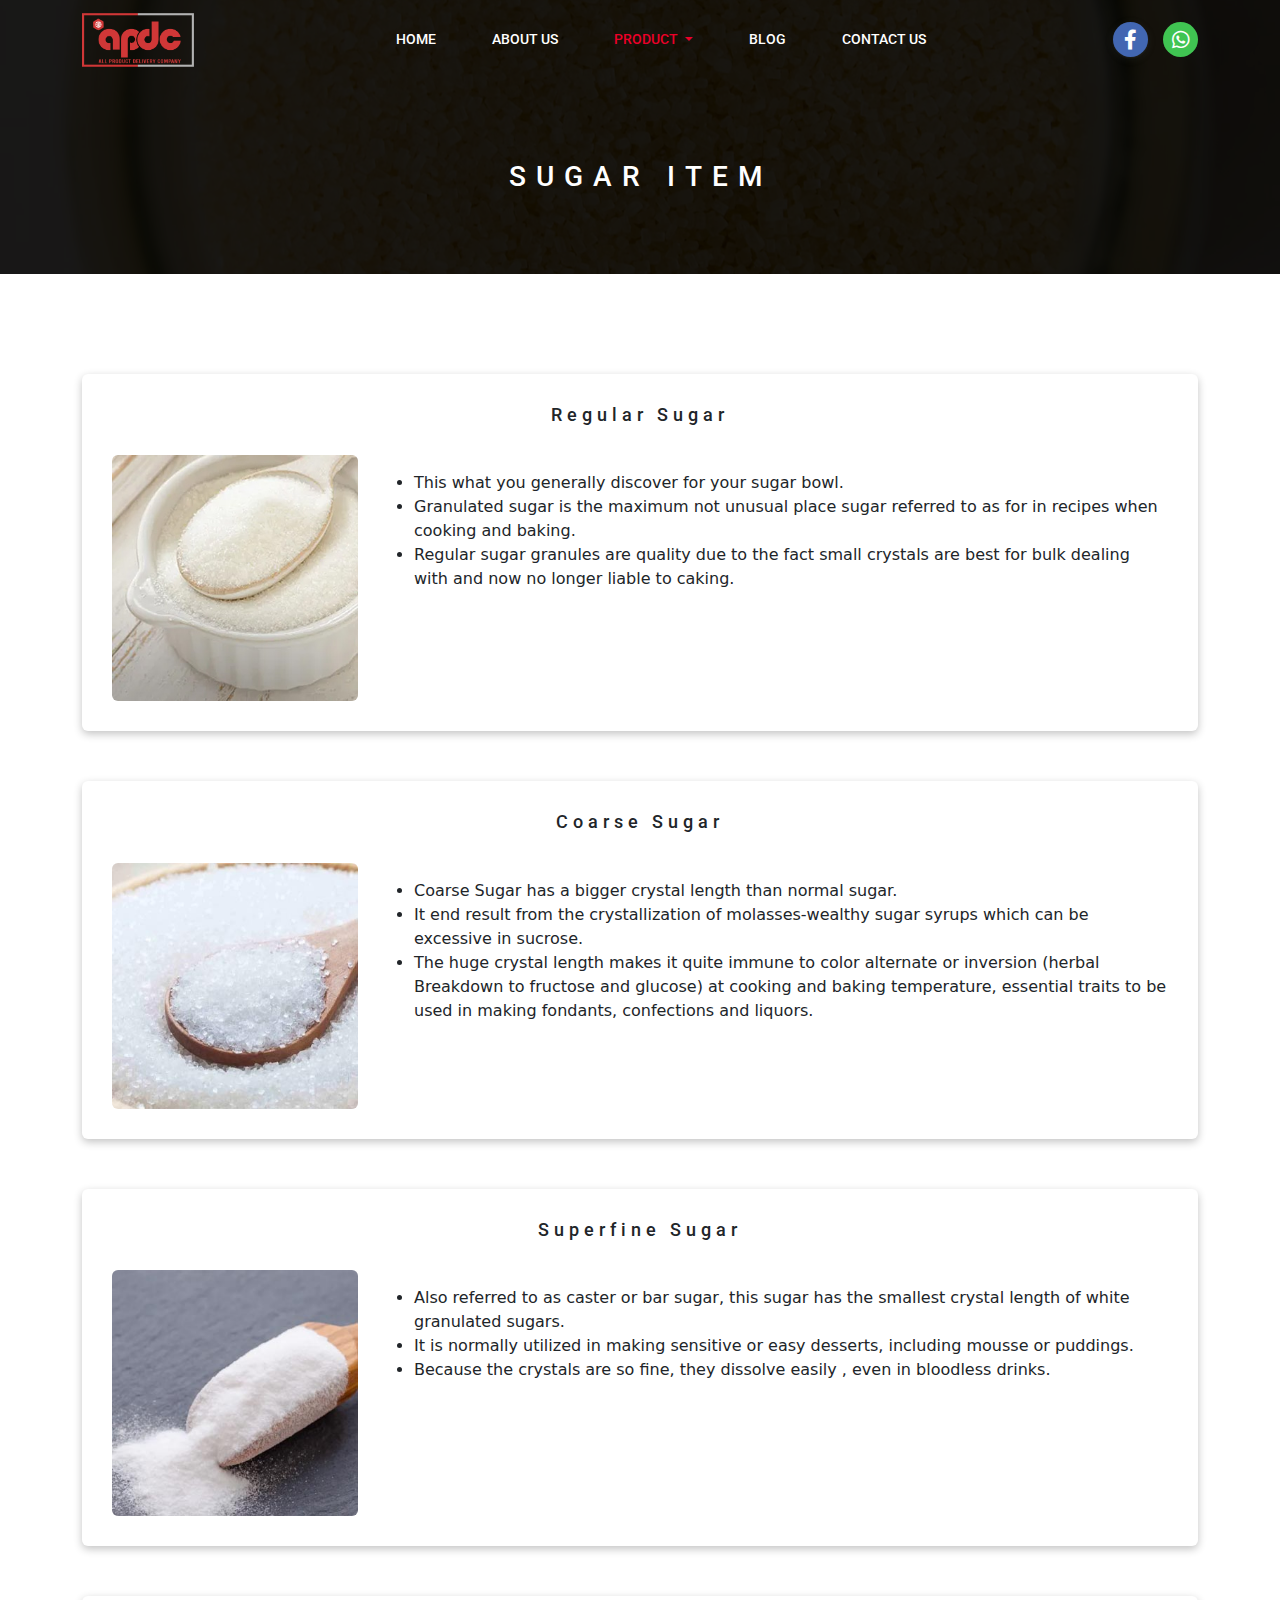
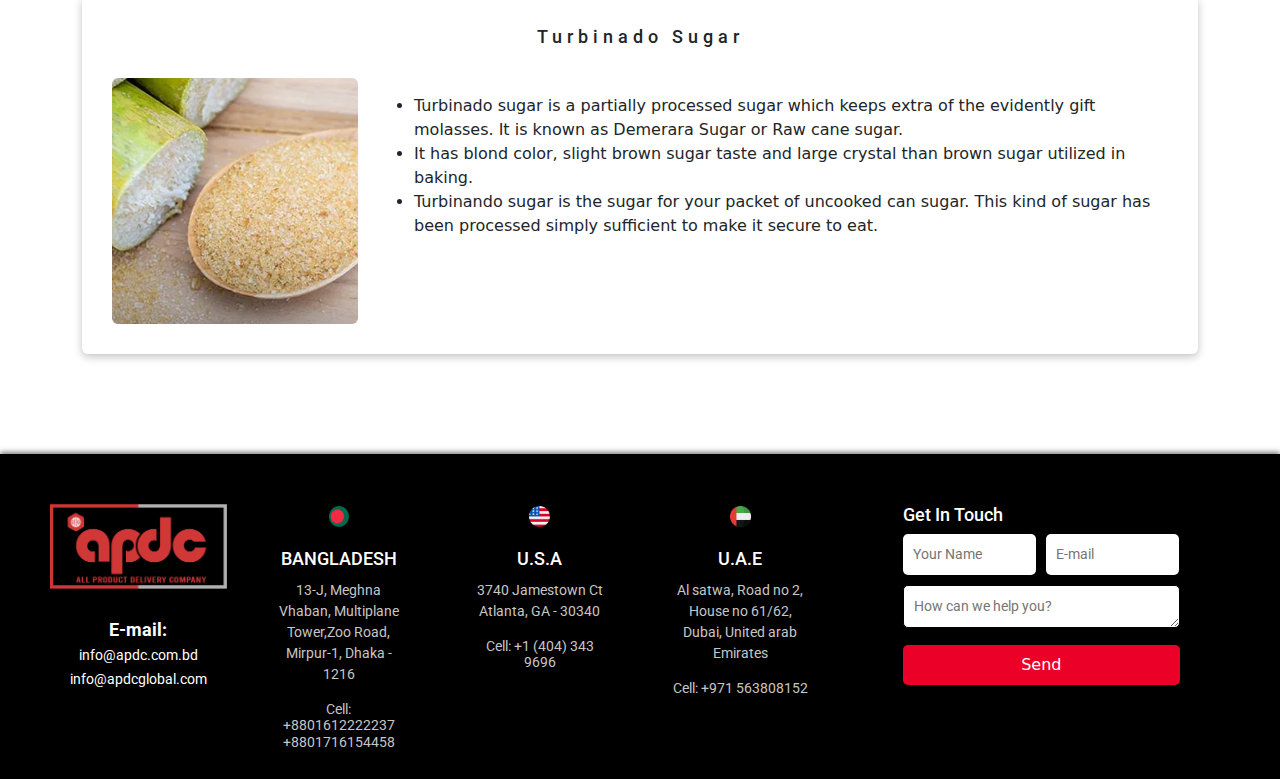
<file: sugar.html>
<!DOCTYPE html>
<html lang="en">
<head>
    <meta charset="UTF-8">
    <meta http-equiv="X-UA-Compatible" content="IE=edge">
    <meta name="viewport" content="width=device-width, initial-scale=1.0">
    <title>APDC</title>
    <link rel="icon" type="image/x-icon" href="images/favicon.png">
    <link rel="preconnect" href="https://fonts.googleapis.com">
    <link rel="preconnect" href="https://fonts.gstatic.com" crossorigin>
    <link href="https://fonts.googleapis.com/css2?family=Roboto:wght@100;300;400;500;700;900&display=swap" rel="stylesheet"> 
    <link rel="stylesheet" href="css/aos.css">
    <link rel="stylesheet" href="css/slick.css">
    <link rel="stylesheet" href="css/all.min.css">
    <link rel="stylesheet" href="css/bootstrap.min.css">
    <link rel="stylesheet" href="css/style.css">
    <link rel="stylesheet" href="css/responsive.css">
</head>
<body>
    <!-- ====| nav part start |==== -->

    <nav id="navbar_top" class=" navbar navbar-expand-lg">
        <div class="container">
            <a class="navbar-brand" href="index.html" style="width: 10%;"><img src="images/logo.png" alt="logo" style="width: 100%;"></a>
          <button class="navbar-toggler" data-hover="dropdown" type="button" data-bs-toggle="collapse" data-bs-target="#navbarSupportedContent" aria-controls="navbarSupportedContent" aria-expanded="false" aria-label="Toggle navigation">
            <i style="color: white;" class="fa-solid fa-bars-staggered"></i>
          </button>
          <div class="collapse navbar-collapse" id="navbarSupportedContent">
            <ul class="navbar-nav m-auto mb-2 mb-lg-0">
              <li class="nav-item">
                <a class="nav-link " aria-current="page" href="index.html">Home</a>
              </li>
              <li class="nav-item">
                <a class="nav-link" href="index.html#about-part">About Us</a>
              </li>
              <li class="nav-item dropdown">
                <a class="nav-link active dropdown-toggle" href="#" id="navbarDropdown" role="button" data-bs-toggle="dropdown" aria-expanded="false">
                  Product
                </a>
                <ul class="dropdown-menu" aria-labelledby="navbarDropdown">
                  <li><a class="dropdown-item " href="rmg.html">Readymade Garments</a></li>
                  <li><a class="dropdown-item " href="febrics.html">Fabrics</a></li>
                  <li><a class="dropdown-item" href="scrap.html">Scrap</a></li>
                  <li><a class="dropdown-item" href="coffee.html">Coffee</a></li>
                  <li><a class="dropdown-item active" href="sugar.html">Sugar</a></li>
                  <li><a class="dropdown-item" href="animalfeed.html">Animal & Feed</a></li>
                  <li><a class="dropdown-item " href="seed.html">Seed</a></li>
                  <li><a class="dropdown-item" href="others.html">Others</a></li>
                </ul>
              </li>
              <li class="nav-item">
                <a class="nav-link" href="#">Blog</a>
              </li>
              <li class="nav-item">
                <a class="nav-link" href="contact.html">Contact Us</a>
              </li>
            </ul>
            <div class="social-icon">
                <a href="https://facebook.com/"><i class="fa-brands fa-facebook-f fb"></i></a>
                <a href="https://wa.me/15551234567"><i class="fa-brands fa-whatsapp wa"></i></a>
            </div>
          </div>
        </div>
    </nav>
    
    <!-- ====| nav part end |==== -->


    
    <!-- ====| sugar part start |==== -->
    <section id="product-details-part">
        <div class="sugar-banner banner">
            <div class="overlay">
                <h3 class="text-center">Sugar Item</h3>
            </div>
        </div>
        <div class="container">
          <div class="item-list">

            <div class="item">
              <h4>Regular Sugar</h4>
              <div class="row">
                
                <div class="col-lg-3">
                  <div class="image">
                    <img src="images/sugar/regular.jpg" alt="regular" class="img-fluid">
                  </div>
                </div>
                
                <div class="col-lg-9">
                  <div class="details">
                    <p>
                        <ul>
                            <li>This what you generally discover for your sugar bowl.</li>
                            <li>Granulated sugar is the maximum not unusual place sugar referred to as for in recipes when cooking and baking.</li>
                            <li>Regular sugar granules are quality due to the fact small crystals are best for bulk dealing with and now no longer liable to caking.</li>
                        </ul>
                    </p>
                  </div>
                </div>
              </div>
            </div>

            <div class="item">
              <h4>Coarse  Sugar</h4>
              <div class="row">
                
                <div class="col-lg-3">
                  <div class="image">
                    <img src="images/sugar/coarse.jpg" alt="coarse" class="img-fluid">
                  </div>
                </div>
                
                <div class="col-lg-9">
                  <div class="details">
                    <p>
                        <ul>
                            <li>Coarse Sugar has a bigger crystal length than normal sugar.</li>
                            <li>It end result from the crystallization of molasses-wealthy sugar syrups which can be excessive in sucrose.</li>
                            <li>The huge crystal length makes it quite immune to color alternate or inversion (herbal Breakdown to fructose and glucose) at cooking and baking temperature, essential traits to be used in making fondants, confections and liquors.</li>
                        </ul>
                    </p>
                  </div>
                </div>
              </div>
            </div>

            <div class="item">
              <h4>Superfine Sugar</h4>
              <div class="row">
                
                <div class="col-lg-3">
                  <div class="image">
                    <img src="images/sugar/superfine.jpg" alt="superfine" class="img-fluid">
                  </div>
                </div>
                
                <div class="col-lg-9">
                  <div class="details">
                    <p>
                        <ul>
                            <li>Also referred to as caster or bar sugar, this sugar has the smallest crystal length of white granulated sugars.</li>
                            <li>It is normally utilized in making sensitive or easy desserts, including mousse or puddings.</li>
                            <li>Because the crystals are so fine, they dissolve easily , even in bloodless drinks.</li>
                        </ul>
                    </p>
                  </div>
                </div>
              </div>
            </div>

            <div class="item">
              <h4>Turbinado Sugar</h4>
              <div class="row">
                
                <div class="col-lg-3">
                  <div class="image">
                    <img src="images/sugar/turbinado.jpg" alt="superfine" class="img-fluid">
                  </div>
                </div>
                
                <div class="col-lg-9">
                  <div class="details">
                    <p>
                        <ul>
                            <li>Turbinado sugar is a partially processed sugar which keeps extra of the evidently gift molasses. It is known as Demerara Sugar or Raw cane sugar.</li>
                            <li> It has blond color, slight brown sugar taste and large crystal than brown sugar utilized in baking.</li>
                            <li>Turbinando sugar is the sugar for your packet of uncooked can sugar. This kind of sugar has been processed simply sufficient to make it secure to eat.</li>
                        </ul>
                    </p>
                  </div>
                </div>
              </div>
            </div>

          </div>
        </div>
    </section>
    <!-- ====| sugar part end |==== -->



    <!-- ====| footer part start |==== -->
    
    <footer>
      <div class="row">
        <div class="col-lg-2">
          <div class="left">

            <img src="images/logo.png" alt="logo" class=" flogo img-fluid">
          <div class="data">
            <h5 style="font-weight: bold; color: rgb(255, 255, 255);">E-mail:</h5>
            <div class="number">
              <a href="mailto:info@apdc.com.bd ">info@apdc.com.bd</a> <br>
            <a href="mailto:info@apdcglobal.com ">info@apdcglobal.com</a> <br>
            </div>
          </div>
        </div>
        </div>
        <div class="col-lg-2">
          <div class="address text-center">
            <img src="images/flag/bd.png" alt="bd" class="img-fluid">
            <h3>Bangladesh</h3>
            <p>13-J, Meghna Vhaban, Multiplane Tower,Zoo Road, Mirpur-1, Dhaka - 1216</p>
            <h5>Cell: <a href="tel:+8801612222237">+8801612222237</a>
              <a href="tel:+8801716154458">+8801716154458</a></h5> 

          </div>
        </div>
        <div class="col-lg-2">
          <div class="address usa text-center">
            <img src="images/flag/usa.png" alt="usa" class="img-fluid">
            <h3>U.S.A</h3>
            <p>3740 Jamestown Ct Atlanta, GA - 30340</p> 
            <h5>Cell: <a href="tel:+1 (404) 343 9696">+1 (404) 343 9696</a></h5> 
          </div>
        </div>
        <div class="col-lg-2">
          <div class="address text-center">
            <img src="images/flag/uae.png" alt="uae" class="img-fluid">
            <h3>U.A.E</h3>
            <p>Al satwa, Road no 2, House no 61/62, Dubai, United arab Emirates</p> 
            <h5>Cell: <a href="tel:+971 563808152">+971 563808152</a></h5>
          </div>
        </div>
        <div class="col-lg-4">
          <div class="form">
            <h3>Get In Touch</h3>
            <form>
                <input type="text" id="name" placeholder="Your Name" required>
                <input type="email" id="email" placeholder="E-mail" required>
                <textarea id="message"  rows="1" placeholder="How can we help you?"></textarea>
                <button type="submit">Send</button>
            </form>
        </div>
        </div>


      </div>
    </footer>

    <!-- ====| footer part end |==== -->

    


    <script src="js/jquery-1.12.4.min.js"></script>
    <script src="js/aos.js"></script>
    <script src="js/bootstrap.bundle.min.js"></script>
    <script src="js/slick.min.js"></script>
    <script src="js/script.js"></script>
</body>
</html>
</file>
<file: css/style.css>
/* ====| common css start |==== */
a {
  text-decoration: none;
}
ul,
ol {
  list-style: none;
}
* {
  margin: 0;
  padding: 0;
}
/* ====| common css end |==== */

/* ====| variable css strat |==== */
:root {
  --red: #eb0028;
  --dark: #222222;
  --font: "Roboto", sans-serif;
}
/* ====| variable css end |==== */

/* ====| nav css start |==== */
nav {
  position: absolute !important;
  z-index: 9999;
  width: 100%;
}
nav ul li {
  margin: 0 20px;
}
nav ul li a {
  font-family: var(--font);
  font-size: 14px;
  color: white !important;
  text-transform: uppercase;
  font-weight: 500;
  transition: 0.4s;
  position: relative;
}
nav ul li a::before {
  position: absolute;
  bottom: 0;
  left: 0;
  width: 0%;
  height: 2px;
  background: var(--red);
  content: "";
  transition: 0.4s;
}
nav ul li a:hover::before {
  width: 100%;
}
nav ul li a:hover {
  color: var(--red) !important;
}
nav .dropdown-item:hover {
  color: var(--red) !important;
  background: none;
}
nav .dropdown-item {
  font-family: var(--font);
  font-size: 14px;
  color: var(--dark) !important;
  text-transform: uppercase;
  font-weight: 500;
  margin: 10px 0px;
  padding: 5px 0;
}
nav .social-icon .fb {
  width: 35px;
  height: 35px;
  border-radius: 50%;
  text-align: center;
  font-size: 20px;
  background: #4267b2;
  line-height: 35px;
  color: white;
  transition: 0.4s;
  box-shadow: rgba(60, 64, 67, 0.3) 0px 1px 2px 0px,
    rgba(60, 64, 67, 0.15) 0px 2px 6px 2px;
}
nav .social-icon .fb:hover {
  background: #274b92;
  transform: rotate(360deg);
}
nav .social-icon .wa {
  width: 35px;
  height: 35px;
  border-radius: 50%;
  text-align: center;
  font-size: 20px;
  background: #40c452;
  line-height: 35px;
  margin-left: 10px;
  color: white;
  transition: 0.4s;
}
nav .social-icon .wa:hover {
  background: #1da02f;
  transform: rotate(360deg);
}
nav .active {
  color: var(--red) !important;
  background-color: transparent !important;
}
/* ====| nav css end |==== */

/* ====| banner css start |==== */

#banner-part .banner-slider .item1 {
  background: url(../images/banner1.jpg) no-repeat center;
  background-size: cover;
}
#banner-part .banner-slider .item2 {
  background: url(../images/banner2.jpg) no-repeat center;
  background-size: cover;
}
#banner-part .banner-slider .item3 {
  background: url(../images/banner3.jpg) no-repeat center;
  background-size: cover;
}
#banner-part .banner-slider .item .overlay {
  padding-top: 250px;
  padding-bottom: 150px;
  width: 100%;
  height: 100%;
  background: rgba(0, 0, 0, 0.8);
}
#banner-part .banner-slider .item .overlay .info {
  text-align: center;
}
#banner-part .banner-slider .item .overlay .info h3 {
  font-family: "Roboto", sans-serif;
  font-size: 24px;
  font-weight: 500;
  color: white;
}
#banner-part .banner-slider .item .overlay .info h1 {
  font-family: "Roboto", sans-serif;
  font-size: 48px;
  font-weight: 700;
  color: var(--red);
  text-transform: uppercase;
  margin: 20px 0;
}
#banner-part .banner-slider .item .overlay .info p {
  font-family: "Roboto", sans-serif;
  font-size: 16px;
  font-weight: 400;
  color: white;
  margin-bottom: 20px;
}
#banner-part .banner-slider .item .overlay .info .btn a {
  font-family: "Roboto", sans-serif;
  font-size: 14px;
  font-weight: 500;
  color: #fff;
  display: inline-block;
  border-radius: 4px;
  background: #eb0028;
  padding: 12px 30px !important;
  text-transform: uppercase;
  transition: 0.4s;
  margin-top: 50px;
}
#banner-part .banner-slider .item .overlay .info .btn a:hover {
  background: var(--dark);
}
#banner-part .banner-slider .prev {
  position: absolute;
  top: 50%;
  left: 50px;
  color: #fff;
  z-index: 1;
  font-size: 30px;
  transform: translateY(-50%);
  transition: 0.4s;
  width: 50px;
  height: 50px;
  border-radius: 50%;
  background: transparent;
  text-align: center;
  line-height: 50px;
}
#banner-part .banner-slider .prev:hover {
  background: var(--red);
}

#banner-part .banner-slider .next {
  position: absolute;
  top: 50%;
  right: 50px;
  color: #fff;
  z-index: 1;
  font-size: 30px;
  transform: translateY(-50%);
  transition: 0.4s;
  width: 50px;
  height: 50px;
  border-radius: 50%;
  background: transparent;
  text-align: center;
  line-height: 50px;
}
#banner-part .banner-slider .next:hover {
  background: var(--red);
}
/* ====| banner css end |==== */

/* ====| about css start |==== */
#about-part {
  padding-top: 100px;
  padding-bottom: 50px;
  background: rgb(242, 248, 248);
}
#about-part h3 {
  font-family: var(--font);
  font-size: 36px;
  text-align: center;
  position: relative;
}
#about-part h3 .box {
  display: inline-block;
  width: 27px;
  height: 27px;
  border: 3px solid var(--red);
}
#about-part .details {
  margin-top: 50px;
}
#about-part .details .left {
  padding: 50px;
}
#about-part .details .right {
  padding: 50px;
}
#about-part .details .right p {
  font-family: var(--font);
  font-size: 16px;
  font-weight: 400;
  line-height: 24px;
}
#about-part .details .right .button {
  margin-top: 50px;
}
#about-part .details .right .button a {
  font-family: var(--font);
  font-size: 18px;
  font-weight: 400;
  padding: 10px 30px;
  background: var(--red);
  color: white;
  border-radius: 6px;
  box-shadow: rgba(100, 100, 111, 0.2) 0px 7px 29px 0px;
  transition: 0.4s;
  border: 1px solid var(--red);
}
#about-part .details .right .button a:hover {
  background: white;
  color: var(--red);
  border: 1px solid var(--red);
}
/* ====| about css end |==== */

/* ====| product css start |==== */
#product-part {
  margin: 100px 0;
}
#product-part h3 {
  font-family: var(--font);
  font-size: 36px;
  text-align: center;
  position: relative;
}
#product-part h3 .box {
  display: inline-block;
  width: 27px;
  height: 27px;
  border: 3px solid var(--red);
}
#product-part .product {
  margin-top: 50px;
}
#product-part .product ul {
  display: flex;
  justify-content: center;
}
#product-part .product ul li {
  margin: 0 10px;
}
#product-part .product ul li button {
  color: var(--dark);
  box-shadow: rgba(0, 0, 0, 0.16) 0px 3px 6px, rgba(0, 0, 0, 0.23) 0px 3px 6px;
  font-family: var(--font);
  font-size: 16px;
}
#product-part .product .nav-pills .nav-link.active,
.nav-pills .show > .nav-link {
  color: #fff !important;
  background: var(--red);
}

#product-part .product .tab-content .tab-pane {
  margin-top: 30px;
}
#product-part .product .tab-content .tab-pane a {
  filter: drop-shadow(0px 8px 10px #00000025);
  transition: 0.4s;
  display: inline-block;
}
#product-part .product .tab-content .tab-pane a img {
  border-radius: 5px;
  margin-top: 30px;
  transform: scale(1);
  transition: 0.4s;
}
#product-part .product .tab-content .tab-pane a h3 {
  font-family: var(--font);
  font-size: 20px;
  margin-top: 10px;
  color: #222222;
  transition: 0.4s;
  font-weight: 500;
  margin-bottom: 5px;
}
#product-part .product .tab-content .tab-pane a p {
  font-family: var(--font);
  font-size: 12px;
  margin-top: 0px;
  color: #222222;
  text-align: center;
  font-weight: 400;
}
#product-part .product .tab-content .tab-pane a i {
  transition: 0.4s;
}
#product-part .product .tab-content .tab-pane a:hover img {
  transform: scale(1.05);
}
#product-part .product .tab-content .tab-pane a:hover h3 {
  color: var(--red);
}
#product-part .product .tab-content .tab-pane a:hover i {
  margin-left: 5px;
}
/* ====| product css end |==== */

/* ====| footer css start |==== */

footer {
  background: #000;
  padding: 50px;
  padding-bottom: 0;
  box-shadow: 0 -2px 5px rgba(0, 0, 0, 0.507);
}
footer .left {
  text-align: center;
}
footer .left .data {
  margin-top: 30px;
}
footer .left a {
  font-family: var(--font);
  font-size: 14px;
  font-weight: 400;
  color: white;
  transition: 0.4s;
}
footer .left h5 {
  font-family: var(--font);
  font-size: 18px;
  font-weight: 400;
  color: white;
  transition: 0.4s;
}
footer .left .number {
  margin-top: -5px;
}
footer .left a:hover {
  color: var(--red);
}
footer .address img {
  width: 15%;
}
footer .address {
  padding: 20px;
  padding-top: 0;
}
footer .address h3 {
  font-family: var(--font);
  font-size: 18px;
  color: white;
  font-weight: 500;
  margin-top: 20px;
  margin-bottom: 10px;
  text-transform: uppercase;
}
footer .address p,
h5,
a {
  font-family: var(--font);
  font-size: 14px;
  color: rgb(199, 198, 198);
  font-weight: 400;
  transition: 0.4s;
}
footer .address a:hover {
  color: var(--red);
}
footer .form h3 {
  font-family: var(--font);
  font-size: 18px;
  color: white;
  font-weight: 500;
}

footer .form {
  width: 100%;
  padding: 0 50px;
}

footer .form form input,
footer .form form textarea {
  margin-bottom: 10px;
  padding: 10px;
  border-radius: 5px;
  outline: none;
  font-size: 14px;
  font-family: "Roboto", sans-serif;
  border: none;
}
footer .form form input {
  width: 48%;
}
footer .form form #name {
  float: left;
}
footer .form form #email {
  float: left;
  margin-left: 10px;
}
footer .form form textarea {
  width: 100%;
  margin-bottom: 10px !important;
}

footer .form form button {
  width: 100%;
  height: 40px;
  background: #eb0028;
  color: #fff;
  border: none;
  border-radius: 5px;
  -webkit-transition: 0.4s;
  transition: 0.4s;
}

footer .form form button:hover {
  background: #b6001e;
}
/* ====| footer css end |==== */

/* ====| vision css start |==== */
#vm-part {
  margin: 200px 0;
}
#vm-part h3 {
  font-family: var(--font);
  font-size: 36px;
  text-align: center;
  position: relative;
}
#vm-part h3 .box {
  display: inline-block;
  width: 27px;
  height: 27px;
  border: 3px solid var(--red);
}
#vm-part .vm {
  margin-top: 50px;
}
#vm-part .vm .details {
  padding: 30px;
}
#vm-part .vm .details p {
  font-family: var(--font);
  font-size: 16px;
  line-height: 30px;
  margin-top: 20px;
}
#vm-part .vm .details p::first-letter {
  font-size: 30px;
  font-weight: 700;
  color: var(--red);
}
#vm-part .circle {
  margin: 80px 0;
  display: flex;
  justify-content: center;
}
#vm-part .circle .dot {
  width: 15px;
  height: 15px;
  border-radius: 50%;
  display: inline-block;
  border: 2px solid var(--red);
  margin: 0 5px;
}
#vm-part .values h4 {
  font-family: var(--font);
  font-size: 26px;
  font-weight: 500;
  color: var(--red);
  margin-bottom: 20px;
}
#vm-part .values p {
  font-family: var(--font);
  font-size: 16px;
  padding: 0 20px;
  border-left: 5px solid var(--red);
  border-right: 5px solid var(--red);
  border-top-left-radius: 10px;
  border-bottom-right-radius: 10px;
}
/* ====| vision css end |==== */

/* ====| product details css start |==== */

#product-details-part .febric-banner {
  background: url(../images/febricc-banner.jpg) no-repeat center/cover;
}

#product-details-part .banner .overlay {
  background: rgba(0, 0, 0, 0.9);
  padding-top: 80px;
}

#product-details-part .banner .overlay h3 {
  font-family: var(--font);
  font-size: 28px;
  font-weight: 500;
  color: white;
  padding: 80px 0;
  text-transform: uppercase;
  letter-spacing: 10px;
}

#product-details-part .item-list {
  margin: 100px 0px;
}
#product-details-part .item-list .item {
  box-shadow: rgba(0, 0, 0, 0.24) 0px 3px 8px;
  margin-bottom: 50px;
  padding: 30px;
  border-radius: 6px;
}
#product-details-part .item-list .item img {
  border-radius: 6px;
}
#product-details-part .item-list .item h4 {
  font-family: var(--font);
  font-size: 18px;
  font-weight: 500;
  margin-bottom: 30px;
  letter-spacing: 5px;
  text-align: center;
}
#product-details-part .item-list .item p {
  font-family: var(--font);
  font-size: 14px;
  font-weight: 400;
  line-height: 28px;
  padding-left: 30px;
  color: #4b4b4b;
}
#product-details-part .rmg-banner {
  background: url(../images/rmg-banner.jpg) no-repeat center/cover;
}
#product-details-part .af-banner {
  background: url(../images/af-banner.jpg) no-repeat center/cover;
}
#product-details-part .coffee-banner {
  background: url(../images/coffeer-banner.jpg) no-repeat center/cover;
}
#product-details-part .others-banner {
  background: url(../images/others-banner.jpg) no-repeat center/cover;
}
#product-details-part .scrap-banner {
  background: url(../images/scrap-banner.jpg) no-repeat center/cover;
}
#product-details-part .seed-banner {
  background: url(../images/seed-banner.jpg) no-repeat center/cover;
}
#product-details-part .sugar-banner {
  background: url(../images/sugar-banner.jpg) no-repeat center/cover;
}

/* ====| product details css end |==== */

/* ====| contact details css start |==== */
#product-details-part .contact-banner {
  background: url(../images/contact-banner.jpg) no-repeat center/cover;
}
#product-details-part ul li {
  list-style: disc !important;
}

.contact-details-part .left {
  padding: 50px;
}
.contact-details-part .left .cnt {
  margin-bottom: 30px;
}
.contact-details-part .left .cnt img {
  width: 8%;
  margin-bottom: 15px;
}
.contact-details-part .left .cnt h3 {
  font-family: var(--font);
  font-size: 18px;
  font-weight: 500;
}
.contact-details-part .left .cnt p {
  font-family: var(--font);
  font-size: 14px;
  font-weight: 400;
  margin-bottom: 10px;
}
.contact-details-part .left .cnt h5 {
  font-family: var(--font);
  font-size: 14px;
  font-weight: 400;
  color: var(--dark);
}
.contact-details-part .left .cnt h5 a {
  font-family: var(--font);
  font-size: 14px;
  font-weight: 400;
  color: var(--dark);
  transition: 0.4s;
}
.contact-details-part .left .cnt h5 a:hover {
  color: var(--red);
}
.contact-details-part .right {
  padding: 50px;
}
.contact-details-part .right .form h3 {
  font-family: var(--font);
  font-size: 24px;
  font-weight: 500;
  color: var(--dark);
  text-align: center;
  margin-bottom: 50px;
}
.contact-details-part .right .form form {
  display: flex;
  flex-direction: column;
}

footer .form {
  width: 100%;
}

.contact-details-part .right .form form input,
footer .form form textarea {
  margin-bottom: 10px;
  padding: 10px;
  border-radius: 5px;
  outline: none;
  font-size: 14px;
  font-family: "Roboto", sans-serif;
  margin-bottom: 30px;
  border: 1px solid black;
}
.contact-details-part .right .form form textarea {
  margin-bottom: 50px;
  border: 1px solid black;
  border-radius: 5px;
  outline: none;
  padding: 10px;
}
.contact-details-part .right .form form button {
  width: 100%;
  height: 40px;
  background: #eb0028;
  color: #fff;
  border: none;
  border-radius: 5px;
  -webkit-transition: 0.4s;
  transition: 0.4s;
}

.contact-details-part .right .form form button:hover {
  background: #b6001e;
}
/* ====| contact details css end |==== */
</file>
<file: css/responsive.css>
@media (min-width: 320px) and (max-width: 575px) {
  .navbar-brand {
    width: 25% !important;
  }
  .navbar-toggler:focus {
    box-shadow: none;
  }
  .navbar-collapse {
    text-align: center;
    background: #000;
    padding: 50px 0;
  }
  nav ul li {
    margin: 5px 20px;
  }
  nav ul li a::before {
    display: none;
  }
  .social-icon {
    margin-top: 30px;
  }
  .navbar-nav .dropdown-menu {
    text-align: center;
  }
  #banner-part .banner-slider .item .overlay {
    padding-top: 115px;
    padding-bottom: 50px;
  }
  #banner-part .banner-slider .item .overlay .info h1 {
    font-size: 30px;
  }
  #banner-part .banner-slider .item .overlay .info h3 {
    font-size: 20px;
  }
  #banner-part .banner-slider .item .overlay .info .btn a {
    font-size: 12px;
    padding: 10px 12px !important;
  }
  #about-part h3 {
    font-size: 26px;
  }
  #about-part h3 .box {
    width: 20px;
    height: 20px;
  }
  #about-part .details .left {
    padding: 17px;
  }
  #about-part .details .right {
    padding: 15px;
  }
  #about-part .details .right p {
    font-size: 14px;
  }
  #about-part .details .right .button {
    display: flex;
    justify-content: center;
  }
  #about-part .details .right .button a {
    font-size: 15px;
    padding: 10px 12px;
  }
  #product-part .product ul li {
    margin: 5px;
  }
  #product-part h3 {
    font-size: 26px;
  }
  #product-part h3 .box {
    width: 20px;
    height: 20px;
  }
  #product-part .product ul li button {
    font-size: 12px;
  }
  #product-part .product .tab-content .tab-pane a h3 {
    font-size: 15px;
  }
  #vm-part h3 {
    font-size: 26px;
  }
  #vm-part h3 .box {
    width: 20px;
    height: 20px;
  }
  #vm-part .vm .details p {
    font-size: 14px;
  }
  #vm-part .values p {
    font-size: 14px;
  }
  #vm-part .values h4 {
    font-size: 22px;
  }
  footer .left img {
    width: 50% !important;
  }
  footer .address img {
    margin-top: 20px;
  }
  footer .form {
    padding: 0;
    margin-top: 20px;
  }
  footer .form h3 {
    font-size: 18px;
    margin-bottom: 20px;
    text-align: center;
  }
  footer .form form input {
    width: 100%;
  }
  footer .form form #email {
    margin-left: 0;
  }
  footer .form h3 {
    font-size: 22px;
  }



  footer .form form button {
    margin-bottom: 30px;
  }
  #product-details-part .banner .overlay h3 {
    font-size: 20px;
    padding: 40px 0;
  }
  #product-details-part .item-list {
    margin: 50px 0px;
  }
  #product-details-part .item-list .item p {
    padding-left: 0;
    margin-top: 15px;
  }
}
@media (min-width: 576px) and (max-width: 767px) {
  .navbar-brand {
    width: 25% !important;
  }
  .navbar-toggler:focus {
    box-shadow: none;
  }
  .navbar-collapse {
    text-align: center;
    background: #000;
    padding: 50px 0;
  }
  nav ul li {
    margin: 5px 20px;
  }
  nav ul li a::before {
    display: none;
  }
  .social-icon {
    margin-top: 30px;
  }
  .navbar-nav .dropdown-menu {
    text-align: center;
  }
  #banner-part .banner-slider .item .overlay {
    padding-top: 115px;
    padding-bottom: 50px;
  }
  #banner-part .banner-slider .item .overlay .info h1 {
    font-size: 30px;
  }
  #banner-part .banner-slider .item .overlay .info h3 {
    font-size: 20px;
  }
  #banner-part .banner-slider .item .overlay .info .btn a {
    font-size: 12px;
    padding: 10px 12px !important;
  }
  #about-part h3 {
    font-size: 26px;
  }
  #about-part h3 .box {
    width: 20px;
    height: 20px;
  }
  #about-part .details .left {
    padding: 17px;
  }
  #about-part .details .right {
    padding: 15px;
  }
  #about-part .details .right p {
    font-size: 14px;
  }
  #about-part .details .right .button {
    display: flex;
    justify-content: center;
  }
  #about-part .details .right .button a {
    font-size: 15px;
    padding: 10px 12px;
  }
  #product-part .product ul li {
    margin: 5px;
  }
  #product-part h3 {
    font-size: 26px;
  }
  #product-part h3 .box {
    width: 20px;
    height: 20px;
  }
  #product-part .product ul li button {
    font-size: 12px;
  }
  #product-part .product .tab-content .tab-pane a h3 {
    font-size: 15px;
  }
  #vm-part h3 {
    font-size: 26px;
  }
  #vm-part h3 .box {
    width: 20px;
    height: 20px;
  }
  #vm-part .vm .details p {
    font-size: 14px;
  }
  #vm-part .values p {
    font-size: 14px;
  }
  #vm-part .values h4 {
    font-size: 22px;
  }
  footer .left img {
    width: 50% !important;
  }
  footer .address img {
    margin-top: 20px;
  }
  footer .form {
    padding: 0;
    margin-top: 20px;
  }
  footer .form h3 {
    font-size: 18px;
    margin-bottom: 20px;
    text-align: center;
  }
  footer .form form input {
    width: 100%;
  }
  footer .form form #email {
    margin-left: 0;
  }
  footer .form h3 {
    font-size: 22px;
  }
  footer .form form button {
    margin-bottom: 30px;
  }
  #product-details-part .banner .overlay h3 {
    font-size: 20px;
    padding: 40px 0;
  }
  #product-details-part .item-list {
    margin: 50px 0px;
  }
  #product-details-part .item-list .item p {
    padding-left: 0;
    margin-top: 15px;
  }
}

@media (min-width: 768px) and (max-width: 991px) {
  .navbar-brand {
    width: 25% !important;
  }
  .navbar-toggler:focus {
    box-shadow: none;
  }
  .navbar-collapse {
    text-align: center;
    background: #000;
    padding: 50px 0;
  }
  nav ul li {
    margin: 5px 20px;
  }
  nav ul li a::before {
    display: none;
  }
  .social-icon {
    margin-top: 30px;
  }
  .navbar-nav .dropdown-menu {
    text-align: center;
  }
  #banner-part .banner-slider .item .overlay {
    padding-top: 115px;
    padding-bottom: 50px;
  }
  #banner-part .banner-slider .item .overlay .info h1 {
    font-size: 30px;
  }
  #banner-part .banner-slider .item .overlay .info h3 {
    font-size: 20px;
  }
  #banner-part .banner-slider .item .overlay .info .btn a {
    font-size: 12px;
    padding: 10px 12px !important;
  }
  #about-part h3 {
    font-size: 26px;
  }
  #about-part h3 .box {
    width: 20px;
    height: 20px;
  }
  #about-part .details .left {
    padding: 17px;
  }
  #about-part .details .right {
    padding: 15px;
  }
  #about-part .details .right p {
    font-size: 14px;
  }
  #about-part .details .right .button {
    display: flex;
    justify-content: center;
  }
  #about-part .details .right .button a {
    font-size: 15px;
    padding: 10px 12px;
  }
  #product-part .product ul li {
    margin: 5px;
  }
  #product-part h3 {
    font-size: 26px;
  }
  #product-part h3 .box {
    width: 20px;
    height: 20px;
  }
  #product-part .product ul li button {
    font-size: 12px;
  }
  #product-part .product .tab-content .tab-pane a h3 {
    font-size: 15px;
  }
  #vm-part h3 {
    font-size: 26px;
  }
  #vm-part h3 .box {
    width: 20px;
    height: 20px;
  }
  #vm-part .vm .details p {
    font-size: 14px;
  }
  #vm-part .values p {
    font-size: 14px;
  }
  #vm-part .values h4 {
    font-size: 22px;
  }
  footer .left img {
    width: 50% !important;
  }
  footer .address img {
    margin-top: 20px;
  }
  footer .form {
    padding: 0;
    margin-top: 20px;
  }
  footer .form h3 {
    font-size: 18px;
    margin-bottom: 20px;
    text-align: center;
  }
  footer .form form input {
    width: 100%;
  }
  footer .form form #email {
    margin-left: 0;
  }
  footer .form h3 {
    font-size: 22px;
  }
  footer .form form button {
    margin-bottom: 30px;
  }
  #product-details-part .banner .overlay h3 {
    font-size: 20px;
    padding: 40px 0;
  }
  #product-details-part .item-list {
    margin: 50px 0px;
  }
  #product-details-part .item-list .item p {
    padding-left: 0;
    margin-top: 15px;
  }
}
</file>
